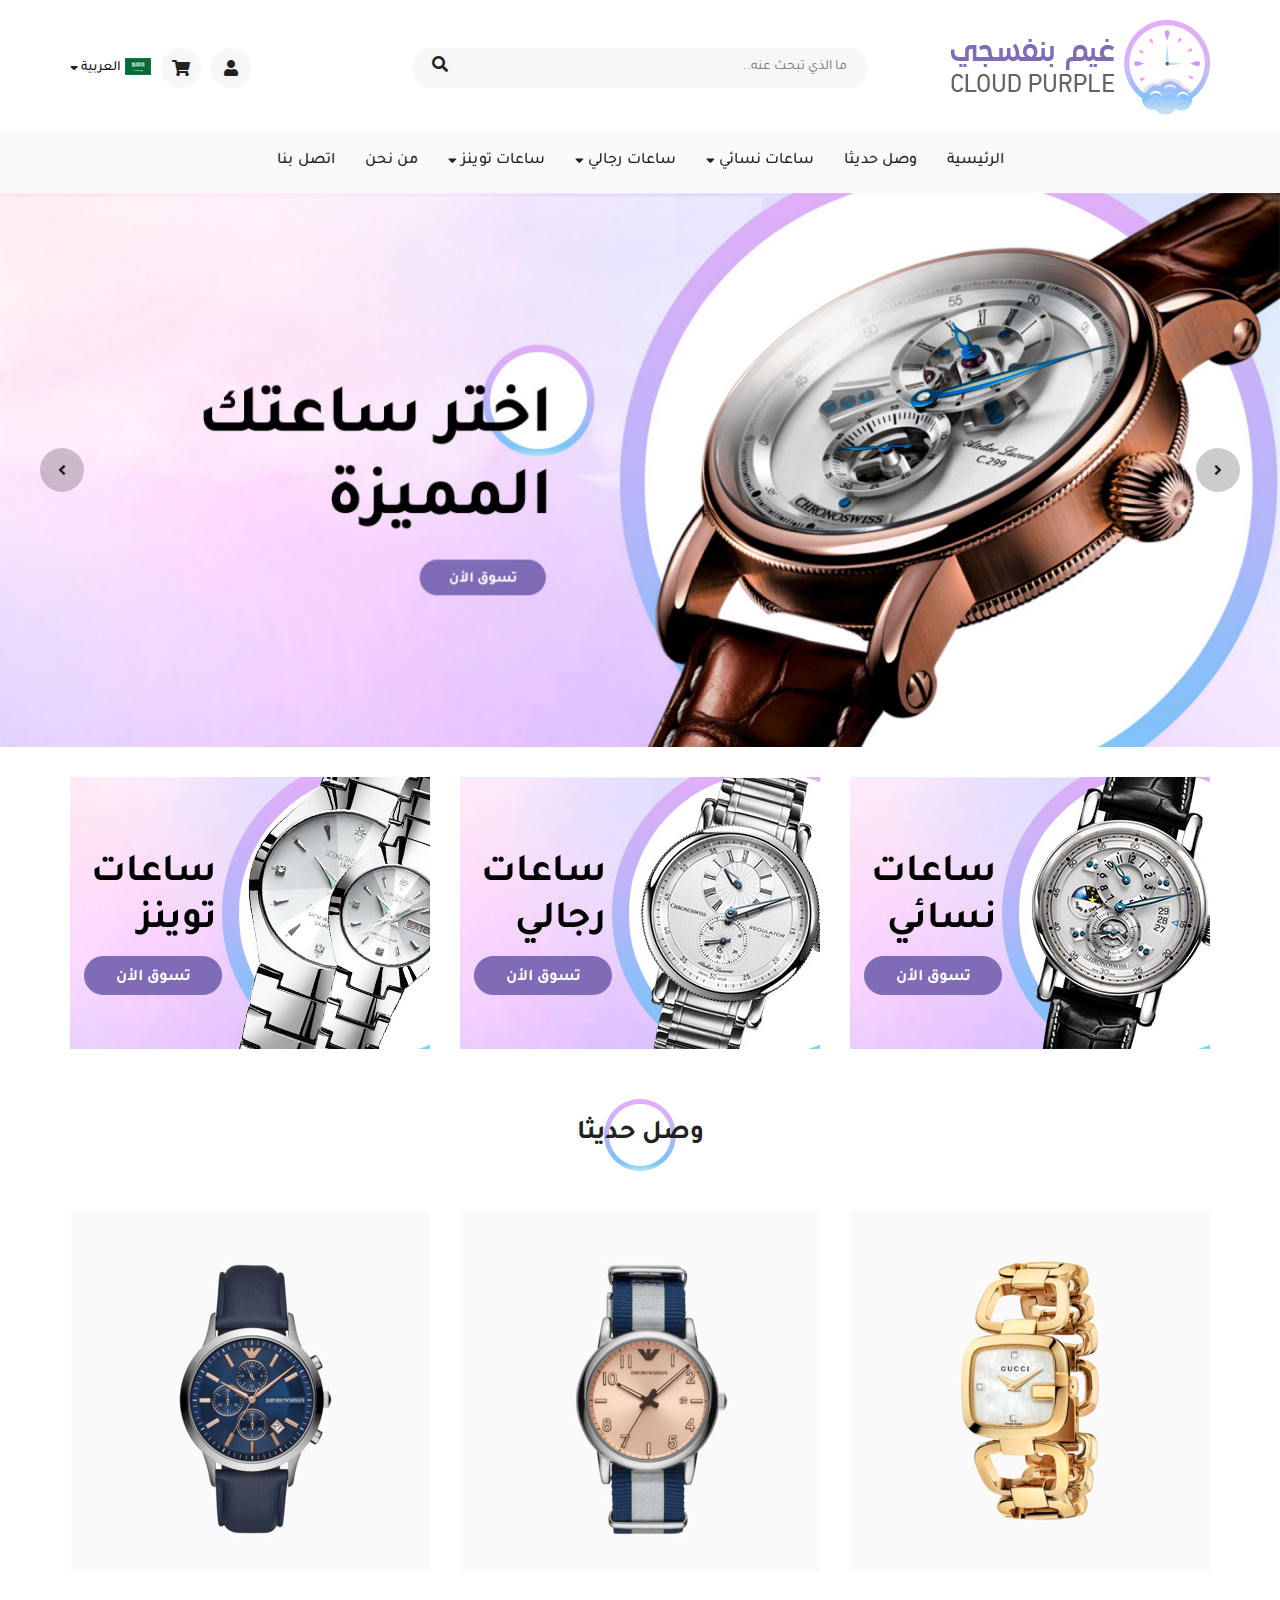
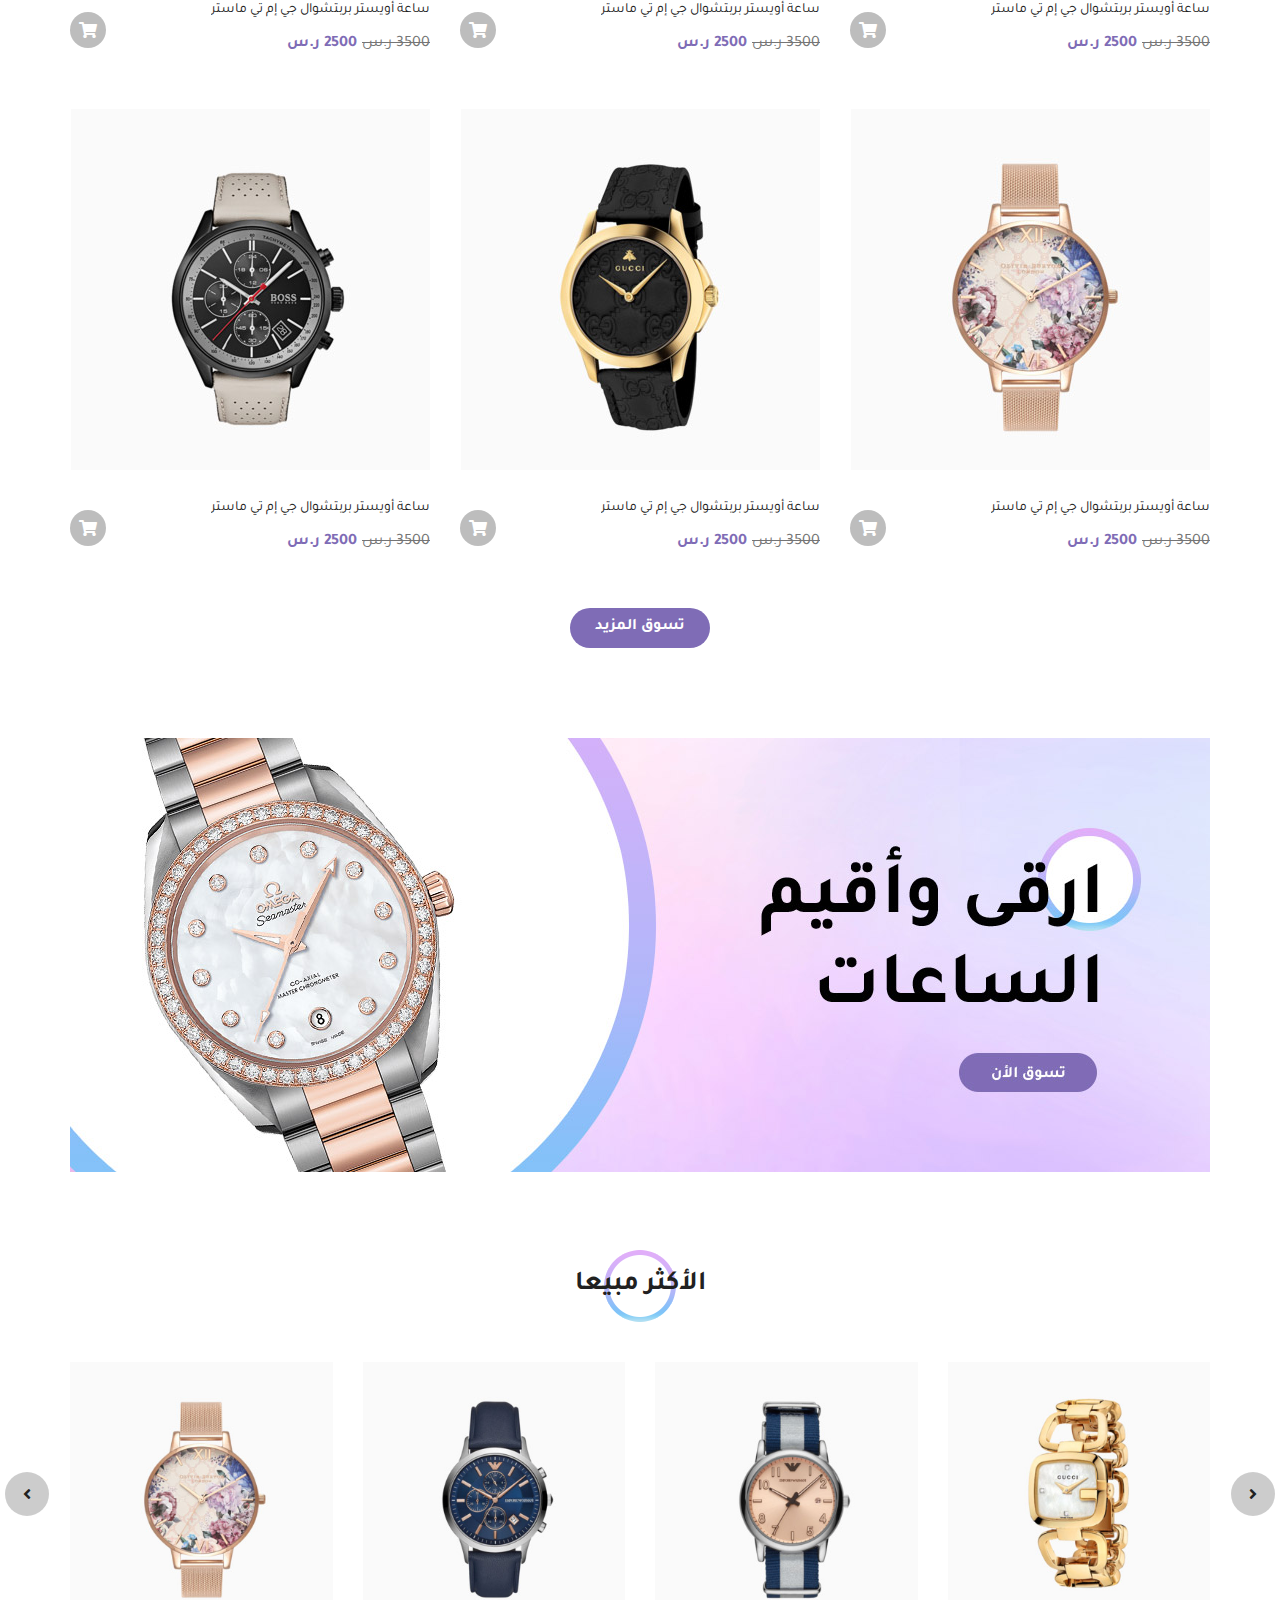
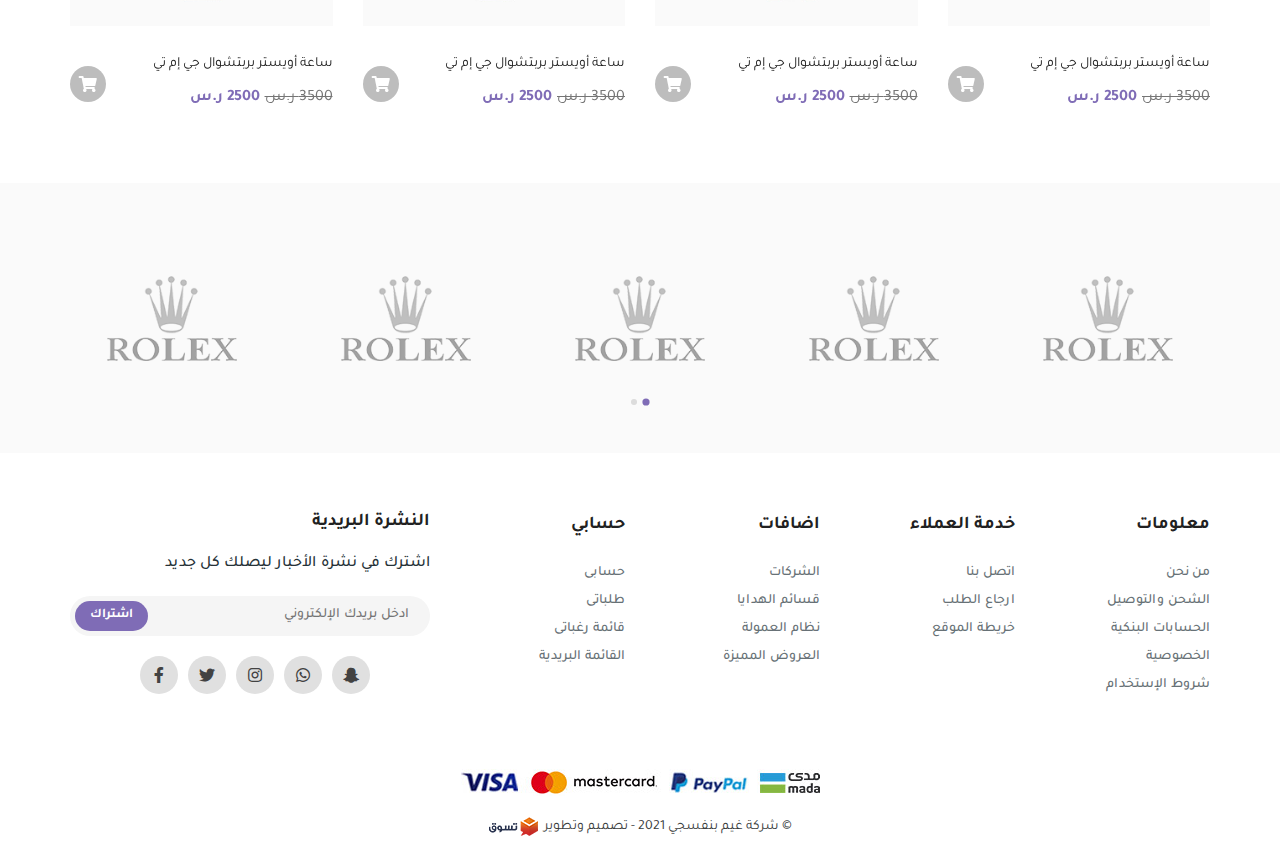
<file: index.html>
<!DOCTYPE html>
<html lang="ar" dir="rtl">

<head>
    <meta charset="UTF-8">
    <meta http-equiv="X-UA-Compatible" content="IE=edge">
    <meta name="viewport" content="width=device-width, initial-scale=1.0">
    <link rel="icon" href="images/icon.png" type="image/png">
    <link rel="stylesheet" href="style/owl.carousel.min.css">
    <link rel="stylesheet" href="fonts/webfonts/all.css">
    <link rel="stylesheet" href="fonts/webfonts/all.min.css">
    <link rel="stylesheet" href="style/animate.css">
    <link rel="stylesheet" href="style/bootstrap.min.css">
    <link rel="stylesheet" href="style/bootstrap-rtl.min.css">
    <link rel="stylesheet" href="style/main.css">
    <title>Cloud Purble | Home</title>
</head>
<body>


<div class="moboverlay"></div>
<div class="preloader-sa" >
  <div class="clock">
    <div class="pointers"></div>
  </div>
</div>
<!-- ~~~~~~~~~~~~~~~~~~~~~~~~~start header~~~~~~~~~~~~~~~~~~~~~ -->
<div class="header_parant">
  <div class="container">
    <div class="header d_flex">
          <div class="logo_">
            <a href="#" class="anc_gh">
                <img src="images/logo.png" alt="Cloud Purble">
            </a>
          </div>
          <div class="input_div_parant">
            <div class="input_div_t">
              <input type="text" class="input_search input_gh transition_" placeholder="ما الذي تبحث عنه..">
              <button class="btn_gh btn_search">
                <i class="fas fa-search"></i>
              </button>
            </div>
          </div>
          <div class="user_div">
            <button class="bars_ btn_icon btn_mob btn_gh">
              <i class="fas fa-bars"></i>
            </button>
            <button class="btn_icon btn_gh btn_mob search_m">
              <i class="fas fa-search toggle_"></i>
            </button>
            <div class="btn_icon div_user">
              <i class="fas fa-user"></i>
              <ul class="ul_drop ul_gh transition_">
                <li><a href="#" class="anc_drop anc_gh">تسجيل دخول</a></li>
                <li><a href="#" class="anc_drop anc_gh"> حساب جديد</a></li>
            </ul>
            </div>
            <button class="btn_icon btn_gh">
              <i class="fas fa-shopping-cart"></i>
            </button>
            <div class="btn_drop_lang transition_">
              <img src="images/ar.png" alt="lang">
              العربية
              <i class="fas fa-sort-down"></i>
              <ul class="ul_drop ul_gh transition_">
                  <li><a href="./en.html" class="anc_drop anc_gh">English</a></li>
                  <li><a href="./index.html" class="anc_drop anc_gh">العربية</a></li>
              </ul>
            </div>
          </div>
    </div>
  </div>
  <nav>
    <i class="fas fa-times close_"></i>
    <div class="btn_drop_lang transition_">
      <img src="images/ar.png" alt="lang">
      العربية
      <i class="fas fa-sort-down"></i>
      <ul class="ul_drop ul_gh transition_">
          <li><a href="./en.html" class="anc_drop anc_gh">English</a></li>
          <li><a href="./index.html" class="anc_drop anc_gh">العربية</a></li>
      </ul>
    </div>
    <ul class="ul_nav ul_gh">
      <li><a href="#" class="anc_gh anc_nav">الرئيسية</a></li>
      <li><a href="#" class="anc_gh anc_nav">وصل حديثا</a></li>
      <li class="li_hover"><a href="#" class="anc_gh anc_nav">
        ساعات نسائي
        <i class="fas fa-sort-down"></i></a>
        <ul class="ul_drop ul_gh transition_">
          <li><a href="#" class="anc_menu anc_gh"> روليكس</a></li>
          <li><a href="#" class="anc_menu anc_gh"> كيو اند كيو</a></li>
          <li><a href="#" class="anc_menu anc_gh"> كاسيو</a></li>
          <li><a href="#" class="anc_menu anc_gh"> اوميجا</a></li>
        </ul>
      </li>
      <li class="li_hover"><a href="#" class="anc_gh anc_nav">
        ساعات رجالي       
        <i class="fas fa-sort-down"></i></a>
        <ul class="ul_drop ul_gh transition_">
          <li><a href="#" class="anc_menu anc_gh"> روليكس</a></li>
          <li><a href="#" class="anc_menu anc_gh"> كيو اند كيو</a></li>
          <li><a href="#" class="anc_menu anc_gh"> كاسيو</a></li>
          <li><a href="#" class="anc_menu anc_gh"> اوميجا</a></li>
        </ul>
      </li>
      <li class="li_hover"><a href="#" class="anc_gh anc_nav">
        ساعات توينز
        <i class="fas fa-sort-down"></i></a>
        <ul class="ul_drop ul_gh transition_">
          <li><a href="#" class="anc_menu anc_gh"> روليكس</a></li>
          <li><a href="#" class="anc_menu anc_gh"> كيو اند كيو</a></li>
          <li><a href="#" class="anc_menu anc_gh"> كاسيو</a></li>
          <li><a href="#" class="anc_menu anc_gh"> اوميجا</a></li>
        </ul>
      </li>
      <li><a href="#" class="anc_gh anc_nav">من نحن</a></li>
      <li><a href="#" class="anc_gh anc_nav">اتصل بنا</a></li>
    </ul>
  </nav>
</div>
<!-- ~~~~~~~~~~~~~~~~~~~~~~~~~end header~~~~~~~~~~~~~~~~~~~~~~~ -->

<!-- ~~~~~~~~~~~~~~~~~~~~~~~start slider~~~~~~~~~~~~~~~~~~~~~~~ -->
<div class="slider_parant">
  <div class="slider">
      <div class="owl-carousel">
        <div class="item">
          <div class="slide_div">
            <a href="#" class="anc_slider">
              <img src="images/slider.jpg" alt="slider">
            </a>
          </div>
        </div>
        <div class="item">
          <div class="slide_div">
            <a href="#" class="anc_slider">
              <img src="images/slider.jpg" alt="slider">
            </a>
          </div>
        </div>
        <div class="item">
          <div class="slide_div">
            <a href="#" class="anc_slider">
              <img src="images/slider.jpg" alt="slider">
            </a>
          </div>
        </div>
        <div class="item">
          <div class="slide_div">
            <a href="#" class="anc_slider">
              <img src="images/slider.jpg" alt="slider">
            </a>
          </div>
        </div>
    </div>
  </div>
</div>
<!-- ~~~~~~~~~~~~~~~~~~~~~~~end slider~~~~~~~~~~~~~~~~~~~~~~~~~ -->

<!-- ~~~~~~~~~~~~~~~~~~~~~~~~~start banner~~~~~~~~~~~~~~~~~~~~~ -->
<div class="banner_parant">
  <div class="container">
    <div class="banner">
      <a href="#" class="anc_banner">
        <img src="images/services/1.jpg" alt="banner">
      </a>
      <a href="#" class="anc_banner">
        <img src="images/services/2.jpg" alt="banner">
      </a>
      <a href="#" class="anc_banner">
        <img src="images/services/3.jpg" alt="banner">
      </a>
    </div>
  </div>
</div>
<!-- ~~~~~~~~~~~~~~~~~~~~~~~~~end  banner~~~~~~~~~~~~~~~~~~~~~~ -->

<!-- ~~~~~~~~~~~~~~~~~~~~~~~~~start new~~~~~~~~~~~~~~~~~~~~~~~~ -->
<div class="new_parant">
  <div class="title_sections">
    <h2 class="m_P_gh t_section">وصل حديثا</h2>
    <img src="images/title_.png" alt="title">
  </div>
  <div class="container">
    <div class="new">
      <div class="row remove_">
        <div class="col-md-4 add_">
          <div class="product">
            <div class="div_pro">
              <a href="#" class="anc_product">
                <img src="images/services/4.jpg" alt="product">
              </a>
            </div>
            <div class="text_pro">
              <div class="t_price">
                <a class="anc_gh">ساعة أويستر بربتشوال جي إم تي ماستر</a>
                <div class="price">
                  <p class="m_P_gh">3500 ر.س</p>
                  <span>2500 ر.س</span>
                </div>
              </div>
              <button class="btn_pro btn_gh">
                <i class="fas fa-shopping-cart"></i>
              </button>
            </div>
          </div>
        </div>
        <div class="col-md-4 add_">
          <div class="product">
            <div class="div_pro">
              <a href="#" class="anc_product">
                <img src="images/services/5.jpg" alt="product">
              </a>
            </div>
            <div class="text_pro">
              <div class="t_price">
                <a class="anc_gh">ساعة أويستر بربتشوال جي إم تي ماستر</a>
                <div class="price">
                  <p class="m_P_gh">3500 ر.س</p>
                  <span>2500 ر.س</span>
                </div>
              </div>
              <button class="btn_pro btn_gh">
                <i class="fas fa-shopping-cart"></i>
              </button>
            </div>
          </div>
        </div>
        <div class="col-md-4 add_">
          <div class="product">
            <div class="div_pro">
              <a href="#" class="anc_product">
                <img src="images/services/6.jpg" alt="product">
              </a>
            </div>
            <div class="text_pro">
              <div class="t_price">
                <a class="anc_gh">ساعة أويستر بربتشوال جي إم تي ماستر</a>
                <div class="price">
                  <p class="m_P_gh">3500 ر.س</p>
                  <span>2500 ر.س</span>
                </div>
              </div>
              <button class="btn_pro btn_gh">
                <i class="fas fa-shopping-cart"></i>
              </button>
            </div>
          </div>
        </div>
        <div class="col-md-4 add_">
          <div class="product">
            <div class="div_pro">
              <a href="#" class="anc_product">
                <img src="images/services/7.jpg" alt="product">
              </a>
            </div>
            <div class="text_pro">
              <div class="t_price">
                <a class="anc_gh">ساعة أويستر بربتشوال جي إم تي ماستر</a>
                <div class="price">
                  <p class="m_P_gh">3500 ر.س</p>
                  <span>2500 ر.س</span>
                </div>
              </div>
              <button class="btn_pro btn_gh">
                <i class="fas fa-shopping-cart"></i>
              </button>
            </div>
          </div>
        </div>
        <div class="col-md-4 add_">
          <div class="product">
            <div class="div_pro">
              <a href="#" class="anc_product">
                <img src="images/services/8.jpg" alt="product">
              </a>
            </div>
            <div class="text_pro">
              <div class="t_price">
                <a class="anc_gh">ساعة أويستر بربتشوال جي إم تي ماستر</a>
                <div class="price">
                  <p class="m_P_gh">3500 ر.س</p>
                  <span>2500 ر.س</span>
                </div>
              </div>
              <button class="btn_pro btn_gh">
                <i class="fas fa-shopping-cart"></i>
              </button>
            </div>
          </div>
        </div>
        <div class="col-md-4 add_">
          <div class="product">
            <div class="div_pro">
              <a href="#" class="anc_product">
                <img src="images/services/9.jpg" alt="product">
              </a>
            </div>
            <div class="text_pro">
              <div class="t_price">
                <a class="anc_gh">ساعة أويستر بربتشوال جي إم تي ماستر</a>
                <div class="price">
                  <p class="m_P_gh">3500 ر.س</p>
                  <span>2500 ر.س</span>
                </div>
              </div>
              <button class="btn_pro btn_gh">
                <i class="fas fa-shopping-cart"></i>
              </button>
            </div>
          </div>
        </div>
      </div>
    </div>
  </div>
  <button class="btn_new btn_gh">تسوق المزيد</button>
</div>
<!-- ~~~~~~~~~~~~~~~~~~~~~~~~~end new~~~~~~~~~~~~~~~~~~~~~~~~~~ -->

<!-- ~~~~~~~~~~~~~~~~~~~~~~~~~start big_banner~~~~~~~~~~~~~~~~~ -->
<div class="big_banner_parant">
  <div class="container">
    <div class="big_banner">
      <a href="#" class="anc_banner anim_">
        <img src="images/big_banner.jpg" alt="banner">
      </a>
    </div>
  </div>
</div>
<!-- ~~~~~~~~~~~~~~~~~~~~~~~~~end  big_banner~~~~~~~~~~~~~~~~~~ -->

<!-- ~~~~~~~~~~~~~~~~~~~~~~~~~start bestseller~~~~~~~~~~~~~~~~~ -->
<div class="bestseller_parant">
  <div class="title_sections">
    <h2 class="m_P_gh t_section"> الأكثر مبيعا</h2>
    <img src="images/title_.png" alt="title">
  </div>
  <div class="container">
    <div class="bestseller">
      <div class="owl-carousel">
        <div class="item">
          <div class="product">
            <div class="div_pro">
              <a href="#" class="anc_product">
                <img src="images/services/4.jpg" alt="product">
              </a>
            </div>
            <div class="text_pro">
              <div class="t_price">
                <a class="anc_gh">ساعة أويستر بربتشوال جي إم تي </a>
                <div class="price">
                  <p class="m_P_gh">3500 ر.س</p>
                  <span>2500 ر.س</span>
                </div>
              </div>
              <button class="btn_pro btn_gh">
                <i class="fas fa-shopping-cart"></i>
              </button>
            </div>
          </div>
        </div>
        <div class="item">
          <div class="product">
            <div class="div_pro">
              <a href="#" class="anc_product">
                <img src="images/services/5.jpg" alt="product">
              </a>
            </div>
            <div class="text_pro">
              <div class="t_price">
                <a class="anc_gh">ساعة أويستر بربتشوال جي إم تي </a>
                <div class="price">
                  <p class="m_P_gh">3500 ر.س</p>
                  <span>2500 ر.س</span>
                </div>
              </div>
              <button class="btn_pro btn_gh">
                <i class="fas fa-shopping-cart"></i>
              </button>
            </div>
          </div>
        </div>
        <div class="item">
          <div class="product">
            <div class="div_pro">
              <a href="#" class="anc_product">
                <img src="images/services/6.jpg" alt="product">
              </a>
            </div>
            <div class="text_pro">
              <div class="t_price">
                <a class="anc_gh">ساعة أويستر بربتشوال جي إم تي </a>
                <div class="price">
                  <p class="m_P_gh">3500 ر.س</p>
                  <span>2500 ر.س</span>
                </div>
              </div>
              <button class="btn_pro btn_gh">
                <i class="fas fa-shopping-cart"></i>
              </button>
            </div>
          </div>
        </div>
        <div class="item">
          <div class="product">
            <div class="div_pro">
              <a href="#" class="anc_product">
                <img src="images/services/7.jpg" alt="product">
              </a>
            </div>
            <div class="text_pro">
              <div class="t_price">
                <a class="anc_gh">ساعة أويستر بربتشوال جي إم تي </a>
                <div class="price">
                  <p class="m_P_gh">3500 ر.س</p>
                  <span>2500 ر.س</span>
                </div>
              </div>
              <button class="btn_pro btn_gh">
                <i class="fas fa-shopping-cart"></i>
              </button>
            </div>
          </div>
        </div>
      </div>
    </div>
  </div>
</div>
<!-- ~~~~~~~~~~~~~~~~~~~~~~~~~end  bestseller~~~~~~~~~~~~~~~~~~ -->

<!-- ~~~~~~~~~~~~~~~~~~~~~~~~~start brands~~~~~~~~~~~~~~~~~~~~~ -->
<div class="brands_parant">
  <div class="container">
    <div class="brands">
      <div class="owl-carousel">
        <div class="item">
          <div class="brand_div">
            <a href="#" class="anc_brand">
              <img src="images/brand.png" alt="brand">
            </a>
          </div>
        </div>
        <div class="item">
          <div class="brand_div">
            <a href="#" class="anc_brand">
              <img src="images/brand.png" alt="brand">
            </a>
          </div>
        </div>
        <div class="item">
          <div class="brand_div">
            <a href="#" class="anc_brand">
              <img src="images/brand.png" alt="brand">
            </a>
          </div>
        </div>
        <div class="item">
          <div class="brand_div">
            <a href="#" class="anc_brand">
              <img src="images/brand.png" alt="brand">
            </a>
          </div>
        </div>
        <div class="item">
          <div class="brand_div">
            <a href="#" class="anc_brand">
              <img src="images/brand.png" alt="brand">
            </a>
          </div>
        </div>
        <div class="item">
          <div class="brand_div">
            <a href="#" class="anc_brand">
              <img src="images/brand.png" alt="brand">
            </a>
          </div>
        </div>
      </div>
    </div>
  </div>
</div>
<!-- ~~~~~~~~~~~~~~~~~~~~~~~~~end  brands~~~~~~~~~~~~~~~~~~~~~~ -->

<!-- ~~~~~~~~~~~~~~~~~~~~~start footer~~~~~~~~~~~~~~~~~~~~~~~~~ -->
<footer>
  <div class="container">
    <div class="footer">
      <div class="row">
        <div class="col-md-2">
          <div class="f_div">
            <button class="btn_gh f_btn" role="button" data-toggle="collapse" data-target="#ac"> معلومات</button>
            <ul id="ac" class="ul_list ul_gh collapse">
              <li><a href="#" class="anc_gh">من نحن</a></li>
              <li><a href="#" class="anc_gh"> الشحن والتوصيل</a></li>
              <li><a href="#" class="anc_gh">الحسابات البنكية</a></li>
              <li><a href="#" class="anc_gh">الخصوصية</a></li>
              <li><a href="#" class="anc_gh">شروط الإستخدام</a></li>
            </ul>
          </div>
        </div>
        <div class="col-md-2">
          <div class="f_div">
            <button class="btn_gh f_btn" role="button" data-toggle="collapse" data-target="#acd"> خدمة العملاء</button>
            <ul id="acd" class="ul_list ul_gh collapse">
              <li><a href="#" class="anc_gh"> اتصل بنا</a></li>
              <li><a href="#" class="anc_gh">ارجاع الطلب  </a></li>
              <li><a href="#" class="anc_gh"> خريطة الموقع</a></li>
            </ul>
          </div>
        </div>
        <div class="col-md-2">
          <div class="f_div">
            <button class="btn_gh f_btn" role="button" data-toggle="collapse" data-target="#acf"> اضافات</button>
            <ul id="acf" class="ul_list ul_gh collapse">
              <li><a href="#" class="anc_gh">الشركات </a></li>
              <li><a href="#" class="anc_gh"> قسائم الهدايا </a></li>
              <li><a href="#" class="anc_gh"> نظام العمولة</a></li>
              <li><a href="#" class="anc_gh">العروض المميزة</a></li>
            </ul>
          </div>
        </div>
        <div class="col-md-2">
          <div class="f_div">
            <button class="btn_gh f_btn" role="button" data-toggle="collapse" data-target="#ace"> حسابي</button>
            <ul id="ace" class="ul_list ul_gh collapse">
              <li><a href="#" class="anc_gh"> حسابى</a></li>
              <li><a href="#" class="anc_gh"> طلباتى </a></li>
              <li><a href="#" class="anc_gh"> قائمة رغباتى</a></li>
              <li><a href="#" class="anc_gh">القائمة البريدية</a></li>
            </ul>
          </div>
        </div>
        <div class="col-md-4">
          <div class="newslatter">
            <h4 class="m_P_gh f_btn">النشرة البريدية</h4>
            <div >
              <p class="m_P_gh">اشترك في نشرة الأخبار ليصلك كل جديد</p>
              <div class="input_div">
                <input type="text" placeholder="ادخل بريدك الإلكتروني">
                <button class="btn_gh btn_newsla">
                  اشتراك 
                </button>
              </div>
              <div class="social_media">
                <ul class="ul_gh ul_social">
                  <li><a href="#"><i class="fab fa-snapchat-ghost"></i></a></li>
                  <li><a href="#"><i class="fab fa-whatsapp"></i></a></li>
                  <li><a href="#"><i class="fab fa-instagram"></i></a></li>
                  <li><a href="#"><i class="fab fa-twitter"></i></a></li>
                  <li><a href="#"><i class="fab fa-facebook-f"></i></a></li>
                </ul>
              </div>
            </div>
          </div>
        </div>
      </div>
    </div>
  </div>
</footer>
<!-- ~~~~~~~~~~~~~~~~~~~~~end footer~~~~~~~~~~~~~~~~~~~~~~~~~~~ -->

<!-- ~~~~~~~~~~~~~~~~~~~start copyright~~~~~~~~~~~~~~~~~~~~~~~~ -->
<div class="copyright_parant">
  <div class="container">
    <div class="copyright">
      <img src="images/visa.jpg" alt="visa">
      <p class="m_P_gh tasawk">
        © شركة غيم بنفسجي 2021
        -
        تصميم وتطوير
        <a href="#" class="anc_tasawk">
          <img src="images/tasawk.png" alt="tasawk">
        </a>
      </p>
    </div>
  </div>
</div>
<!-- ~~~~~~~~~~~~~~~~~~~~~end copyright~~~~~~~~~~~~~~~~~~~~~~~~ -->



    <script src="js/jquery-2.2.1.min.js"></script>
    <script src="js/bootstrap.min.js"></script>
    <script src="js/owl.carousel.min.js"></script>
    <script src="js/script.js"></script>
</body>

</html>
</file>
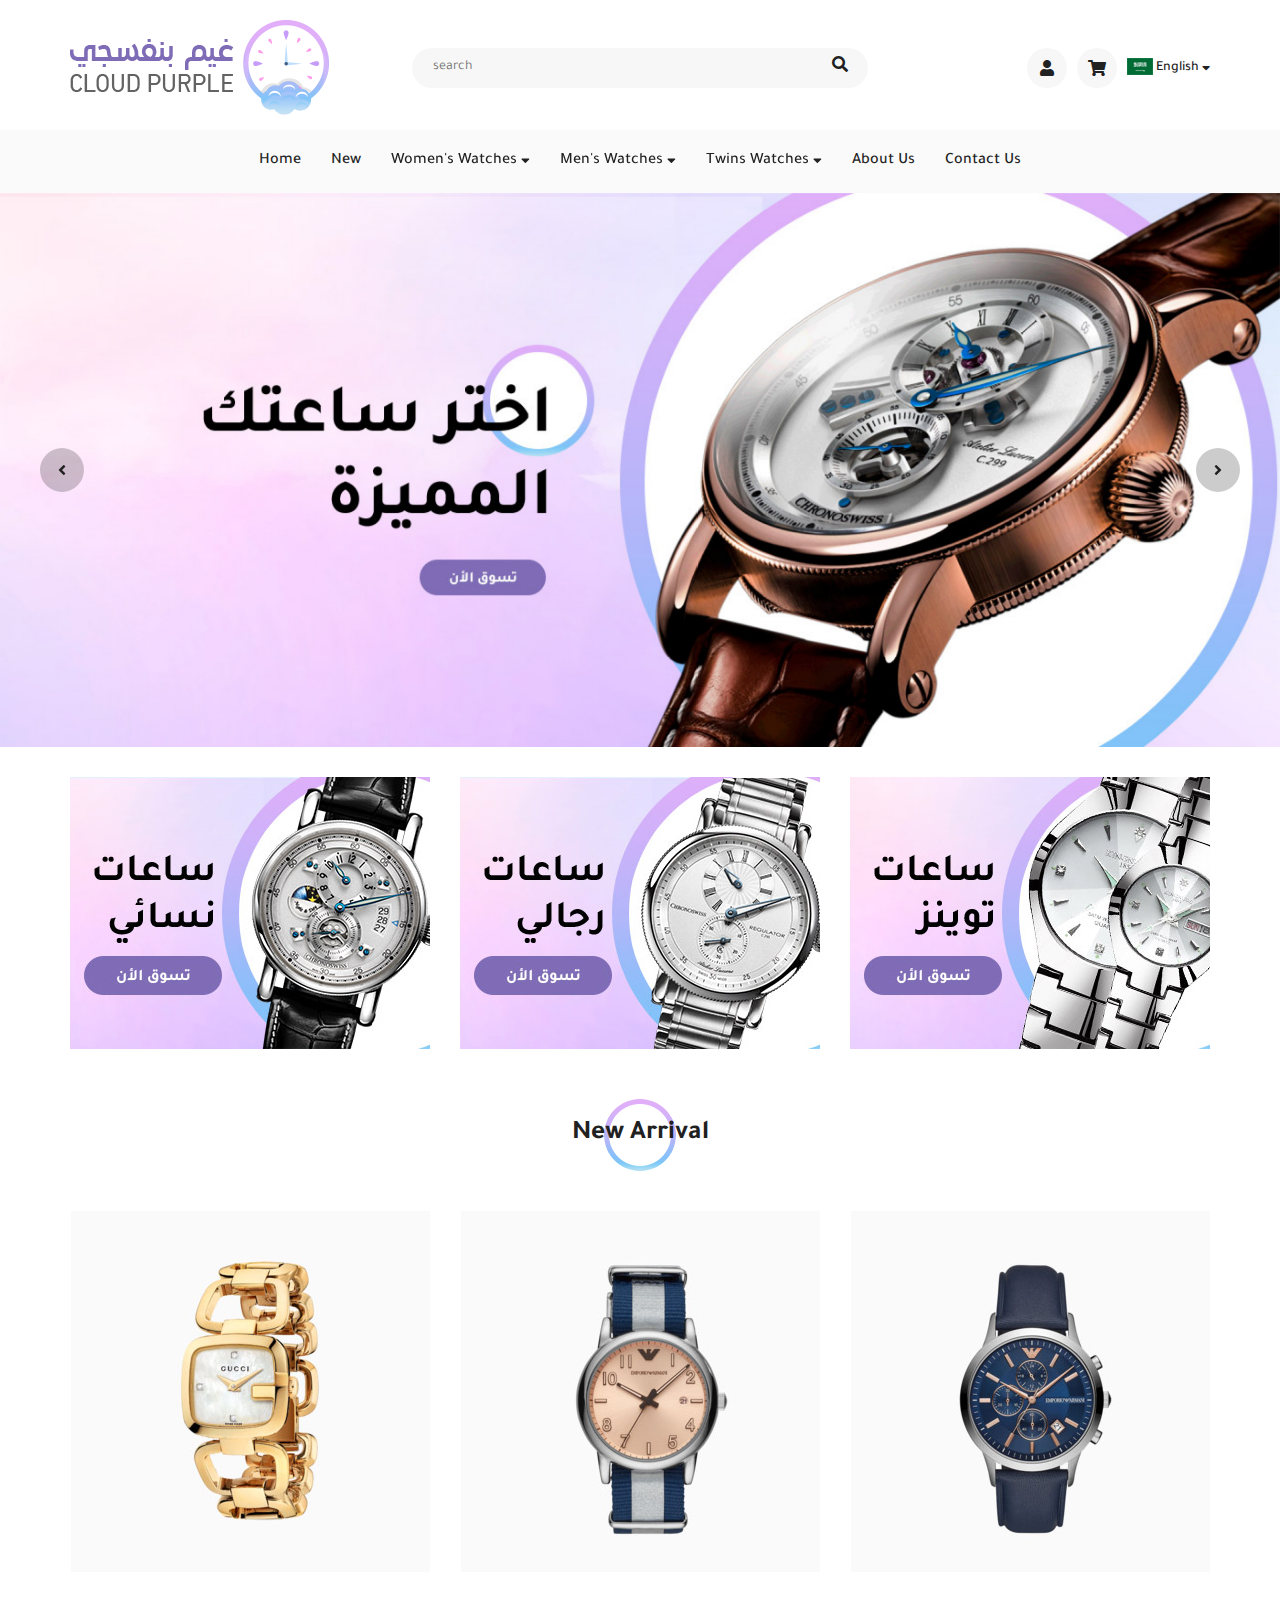
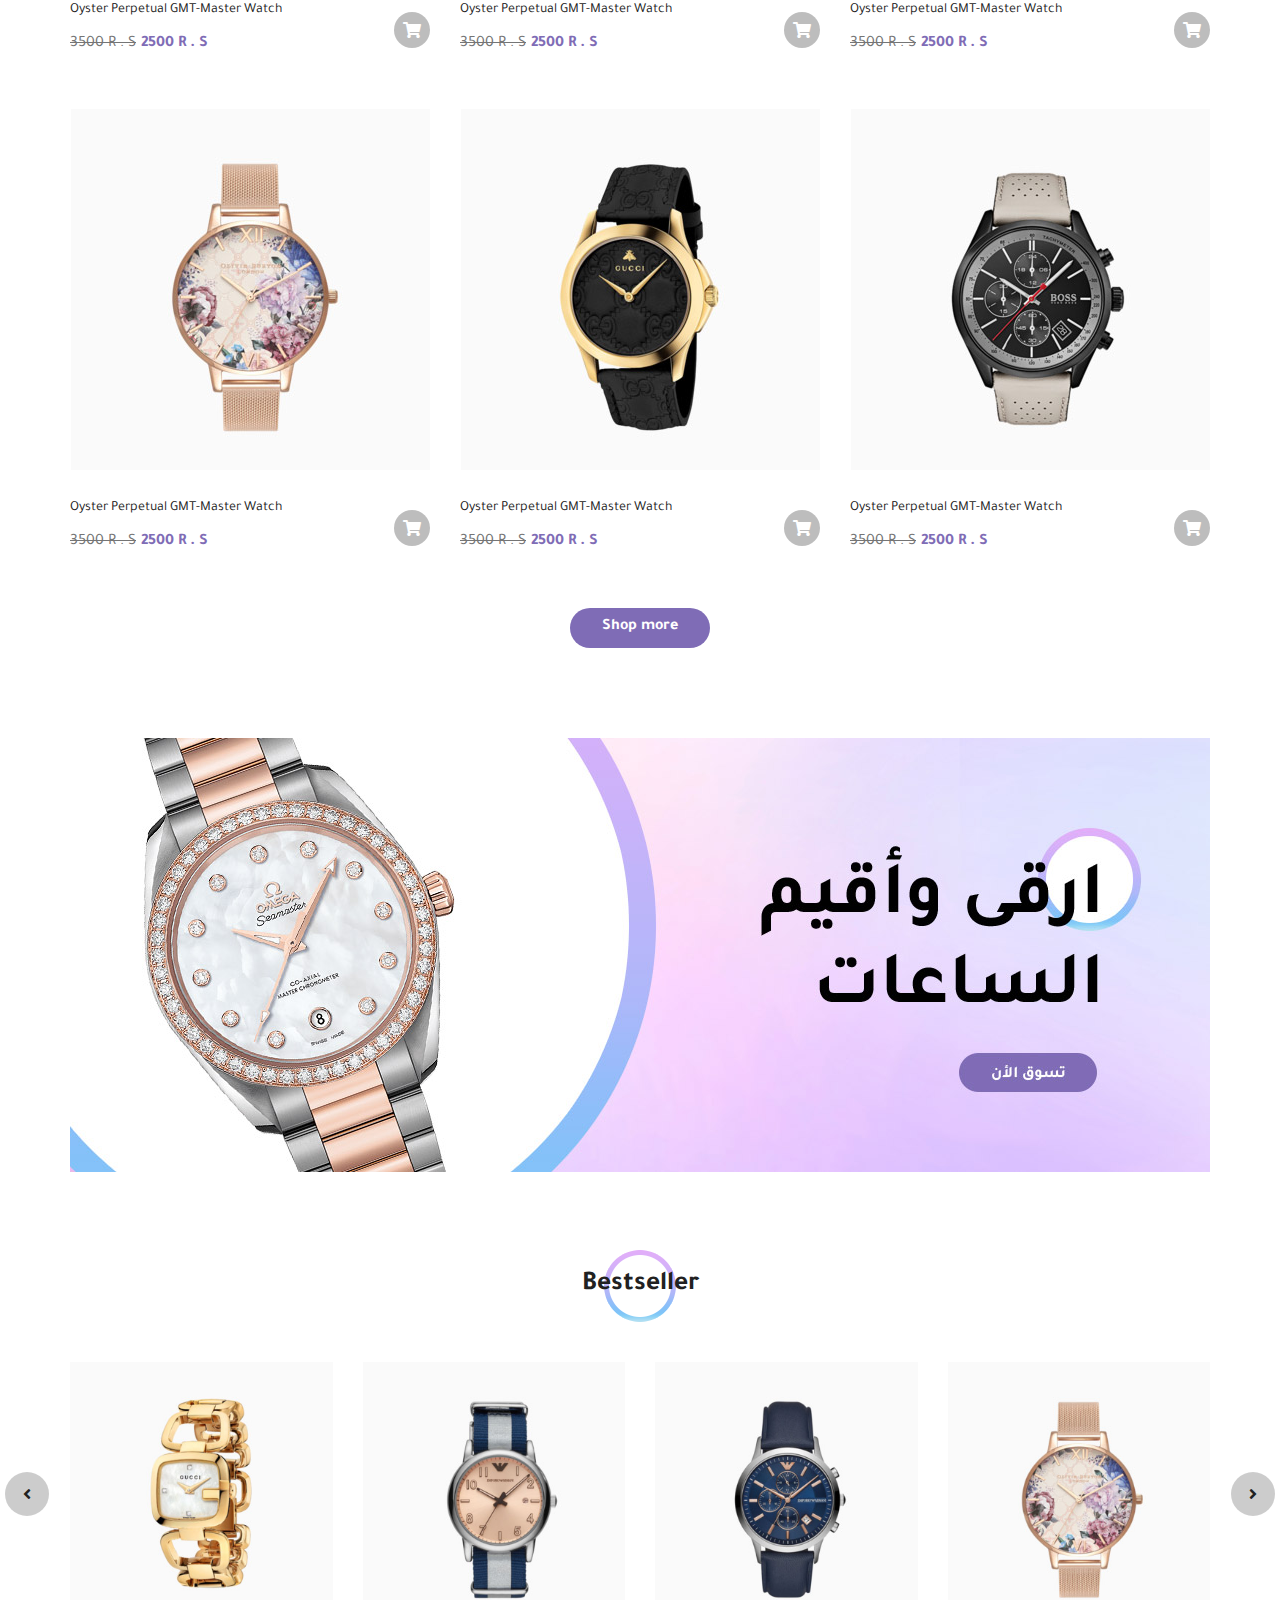
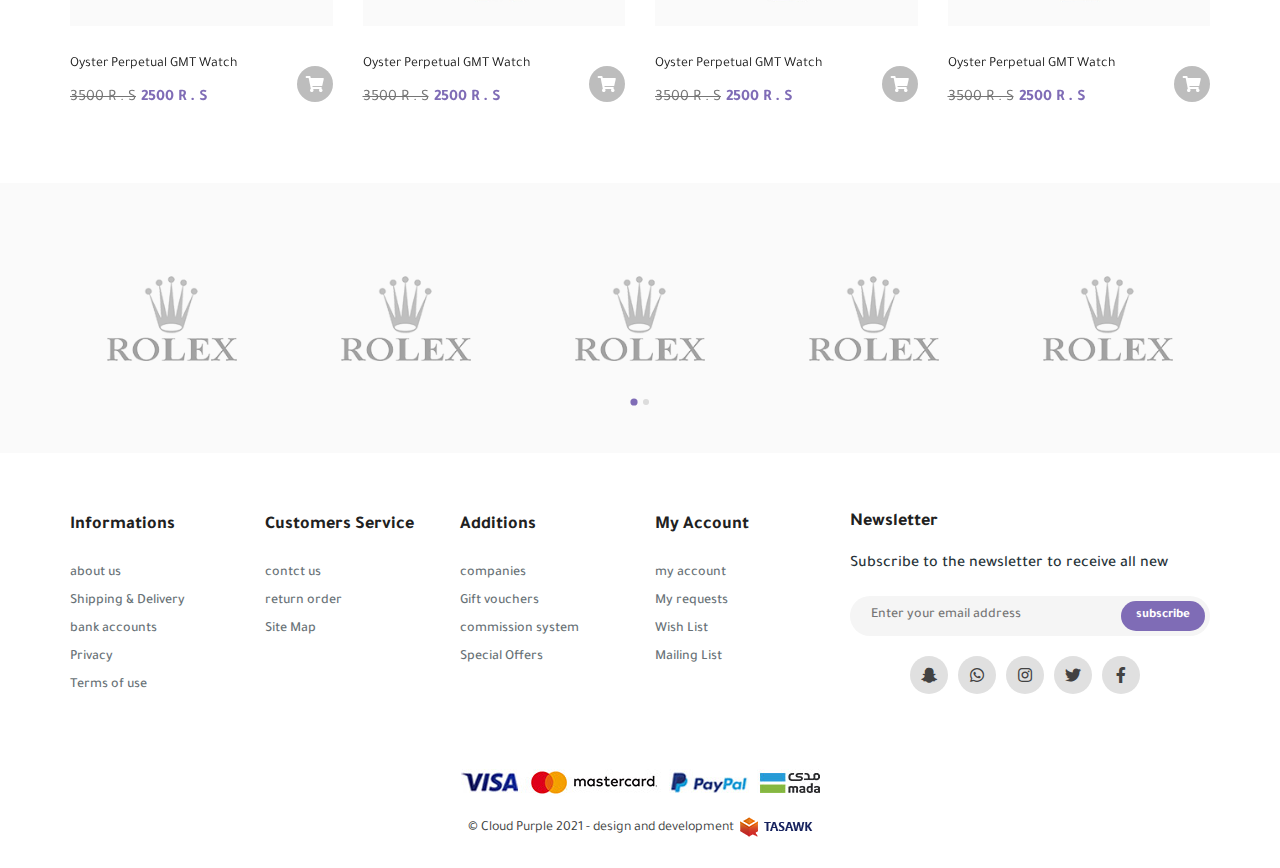
<file: en.html>
<!DOCTYPE html>
<html lang="en" dir="ltr">

<head>
    <meta charset="UTF-8">
    <meta http-equiv="X-UA-Compatible" content="IE=edge">
    <meta name="viewport" content="width=device-width, initial-scale=1.0">
    <link rel="icon" href="images/icon.png" type="image/png">
    <link rel="stylesheet" href="style/owl.carousel.min.css">
    <link rel="stylesheet" href="fonts/webfonts/all.css">
    <link rel="stylesheet" href="fonts/webfonts/all.min.css">
    <link rel="stylesheet" href="style/animate.css">
    <link rel="stylesheet" href="style/bootstrap.min.css">
    <link rel="stylesheet" href="style/main.css">
    <title>Cloud Purble | Home</title>
</head>
<body>


<div class="moboverlay"></div>
<div class="preloader-sa" >
  <div class="clock">
    <div class="pointers"></div>
  </div>
</div>
<!-- ~~~~~~~~~~~~~~~~~~~~~~~~~start header~~~~~~~~~~~~~~~~~~~~~ -->
<div class="header_parant">
  <div class="container">
    <div class="header d_flex">
          <div class="logo_">
            <a href="#" class="anc_gh">
                <img src="images/logo.png" alt="Cloud Purble">
            </a>
          </div>
          <div class="input_div_parant">
            <div class="input_div_t">
              <input type="text" class="input_search input_gh transition_" placeholder="search">
              <button class="btn_gh btn_search">
                <i class="fas fa-search"></i>
              </button>
            </div>
          </div>
          <div class="user_div">
            <button class="bars_ btn_icon btn_mob btn_gh">
              <i class="fas fa-bars"></i>
            </button>
            <button class="btn_icon btn_gh btn_mob search_m">
              <i class="fas fa-search toggle_"></i>
            </button>
            <div class="btn_icon div_user">
              <i class="fas fa-user"></i>
              <ul class="ul_drop ul_gh transition_">
                <li><a href="#" class="anc_drop anc_gh">Login</a></li>
                <li><a href="#" class="anc_drop anc_gh"> new account</a></li>
            </ul>
            </div>
            <button class="btn_icon btn_gh">
              <i class="fas fa-shopping-cart"></i>
            </button>
            <div class="btn_drop_lang transition_">
              <img src="images/ar.png" alt="lang">
              English
              <i class="fas fa-sort-down"></i>
              <ul class="ul_drop ul_gh transition_">
                <li><a href="./index.html" class="anc_drop anc_gh">العربية</a></li>
                  <li><a href="./index.html" class="anc_drop anc_gh">English</a></li>
              </ul>
            </div>
          </div>
    </div>
  </div>
  <nav>
    <i class="fas fa-times close_"></i>
    <div class="btn_drop_lang transition_">
      <img src="images/ar.png" alt="lang">
      English
      <i class="fas fa-sort-down"></i>
      <ul class="ul_drop ul_gh transition_">
        <li><a href="./index.html" class="anc_drop anc_gh">العربية</a></li>
          <li><a href="./en.html" class="anc_drop anc_gh">English</a></li>
      </ul>
    </div>
    <ul class="ul_nav ul_gh">
      <li><a href="#" class="anc_gh anc_nav">home</a></li>
      <li><a href="#" class="anc_gh anc_nav">new</a></li>
      <li class="li_hover"><a href="#" class="anc_gh anc_nav">
        women's watches
        <i class="fas fa-sort-down"></i></a>
        <ul class="ul_drop ul_gh transition_">
          <li><a href="#" class="anc_menu anc_gh">Rolex</a></li>
          <li><a href="#" class="anc_menu anc_gh"> Q&Q</a></li>
          <li><a href="#" class="anc_menu anc_gh"> Casio</a></li>
          <li><a href="#" class="anc_menu anc_gh"> Omega</a></li>
        </ul>
      </li>
      <li class="li_hover"><a href="#" class="anc_gh anc_nav">
        men's watches      
        <i class="fas fa-sort-down"></i></a>
        <ul class="ul_drop ul_gh transition_">
          <li><a href="#" class="anc_menu anc_gh"> Rolex</a></li>
          <li><a href="#" class="anc_menu anc_gh"> Q & Q</a></li>
          <li><a href="#" class="anc_menu anc_gh"> Casio</a></li>
          <li><a href="#" class="anc_menu anc_gh"> Omega</a></li>
        </ul>
      </li>
      <li class="li_hover"><a href="#" class="anc_gh anc_nav">
        Twins watches
        <i class="fas fa-sort-down"></i></a>
        <ul class="ul_drop ul_gh transition_">
          <li><a href="#" class="anc_menu anc_gh"> Rolex</a></li>
          <li><a href="#" class="anc_menu anc_gh"> Q & Q</a></li>
          <li><a href="#" class="anc_menu anc_gh"> Casio</a></li>
          <li><a href="#" class="anc_menu anc_gh"> Omega</a></li>
        </ul>
      </li>
      <li><a href="#" class="anc_gh anc_nav">about us</a></li>
      <li><a href="#" class="anc_gh anc_nav"> contact us</a></li>
    </ul>
  </nav>
</div>
<!-- ~~~~~~~~~~~~~~~~~~~~~~~~~end header~~~~~~~~~~~~~~~~~~~~~~~ -->

<!-- ~~~~~~~~~~~~~~~~~~~~~~~start slider~~~~~~~~~~~~~~~~~~~~~~~ -->
<div class="slider_parant">
  <div class="slider">
      <div class="owl-carousel">
        <div class="item">
          <div class="slide_div">
            <a href="#" class="anc_slider">
              <img src="images/slider.jpg" alt="slider" >
            </a>
          </div>
        </div>
        <div class="item">
          <div class="slide_div">
            <a href="#" class="anc_slider">
              <img src="images/slider.jpg" alt="slider" >
            </a>
          </div>
        </div>
        <div class="item">
          <div class="slide_div">
            <a href="#" class="anc_slider">
              <img src="images/slider.jpg" alt="slider" >
            </a>
          </div>
        </div>
        <div class="item">
          <div class="slide_div">
            <a href="#" class="anc_slider">
              <img src="images/slider.jpg" alt="slider" >
            </a>
          </div>
        </div>
    </div>
  </div>
</div>
<!-- ~~~~~~~~~~~~~~~~~~~~~~~end slider~~~~~~~~~~~~~~~~~~~~~~~~~ -->

<!-- ~~~~~~~~~~~~~~~~~~~~~~~~~start banner~~~~~~~~~~~~~~~~~~~~~ -->
<div class="banner_parant">
  <div class="container">
    <div class="banner">
      <a href="#" class="anc_banner">
        <img src="images/services/1.jpg" alt="banner">
      </a>
      <a href="#" class="anc_banner">
        <img src="images/services/2.jpg" alt="banner">
      </a>
      <a href="#" class="anc_banner">
        <img src="images/services/3.jpg" alt="banner">
      </a>
    </div>
  </div>
</div>
<!-- ~~~~~~~~~~~~~~~~~~~~~~~~~end  banner~~~~~~~~~~~~~~~~~~~~~~ -->

<!-- ~~~~~~~~~~~~~~~~~~~~~~~~~start new~~~~~~~~~~~~~~~~~~~~~~~~ -->
<div class="new_parant">
  <div class="title_sections">
    <h2 class="m_P_gh t_section">New Arrival</h2>
    <img src="images/title_.png" alt="title">
  </div>
  <div class="container">
    <div class="new">
      <div class="row remove_">
        <div class="col-md-4 add_">
          <div class="product">
            <div class="div_pro">
              <a href="#" class="anc_product">
                <img src="images/services/4.jpg" alt="product">
              </a>
            </div>
            <div class="text_pro">
              <div class="t_price">
                <a class="anc_gh">Oyster Perpetual GMT-Master watch</a>
                <div class="price">
                  <p class="m_P_gh">3500 R . S</p>
                  <span>2500 R . S</span>
                </div>
              </div>
              <button class="btn_pro btn_gh">
                <i class="fas fa-shopping-cart"></i>
              </button>
            </div>
          </div>
        </div>
        <div class="col-md-4 add_">
          <div class="product">
            <div class="div_pro">
              <a href="#" class="anc_product">
                <img src="images/services/5.jpg" alt="product">
              </a>
            </div>
            <div class="text_pro">
              <div class="t_price">
                <a class="anc_gh">Oyster Perpetual GMT-Master watch</a>
                <div class="price">
                  <p class="m_P_gh">3500 R . S</p>
                  <span>2500 R . S</span>
                </div>
              </div>
              <button class="btn_pro btn_gh">
                <i class="fas fa-shopping-cart"></i>
              </button>
            </div>
          </div>
        </div>
        <div class="col-md-4 add_">
          <div class="product">
            <div class="div_pro">
              <a href="#" class="anc_product">
                <img src="images/services/6.jpg" alt="product">
              </a>
            </div>
            <div class="text_pro">
              <div class="t_price">
                <a class="anc_gh">Oyster Perpetual GMT-Master watch</a>
                <div class="price">
                  <p class="m_P_gh">3500 R . S</p>
                  <span>2500 R . S</span>
                </div>
              </div>
              <button class="btn_pro btn_gh">
                <i class="fas fa-shopping-cart"></i>
              </button>
            </div>
          </div>
        </div>
        <div class="col-md-4 add_">
          <div class="product">
            <div class="div_pro">
              <a href="#" class="anc_product">
                <img src="images/services/7.jpg" alt="product">
              </a>
            </div>
            <div class="text_pro">
              <div class="t_price">
                <a class="anc_gh">Oyster Perpetual GMT-Master watch</a>
                <div class="price">
                  <p class="m_P_gh">3500 R . S</p>
                  <span>2500 R . S</span>
                </div>
              </div>
              <button class="btn_pro btn_gh">
                <i class="fas fa-shopping-cart"></i>
              </button>
            </div>
          </div>
        </div>
        <div class="col-md-4 add_">
          <div class="product">
            <div class="div_pro">
              <a href="#" class="anc_product">
                <img src="images/services/8.jpg" alt="product">
              </a>
            </div>
            <div class="text_pro">
              <div class="t_price">
                <a class="anc_gh">Oyster Perpetual GMT-Master watch</a>
                <div class="price">
                  <p class="m_P_gh">3500 R . S</p>
                  <span>2500 R . S</span>
                </div>
              </div>
              <button class="btn_pro btn_gh">
                <i class="fas fa-shopping-cart"></i>
              </button>
            </div>
          </div>
        </div>
        <div class="col-md-4 add_">
          <div class="product">
            <div class="div_pro">
              <a href="#" class="anc_product">
                <img src="images/services/9.jpg" alt="product">
              </a>
            </div>
            <div class="text_pro">
              <div class="t_price">
                <a class="anc_gh">Oyster Perpetual GMT-Master watch</a>
                <div class="price">
                  <p class="m_P_gh">3500 R . S</p>
                  <span>2500 R . S</span>
                </div>
              </div>
              <button class="btn_pro btn_gh">
                <i class="fas fa-shopping-cart"></i>
              </button>
            </div>
          </div>
        </div>
      </div>
    </div>
  </div>
  <button class="btn_new btn_gh">Shop more</button>
</div>
<!-- ~~~~~~~~~~~~~~~~~~~~~~~~~end new~~~~~~~~~~~~~~~~~~~~~~~~~~ -->

<!-- ~~~~~~~~~~~~~~~~~~~~~~~~~start big_banner~~~~~~~~~~~~~~~~~ -->
<div class="big_banner_parant">
  <div class="container">
    <div class="big_banner">
      <a href="#" class="anc_banner anim_">
        <img src="images/big_banner.jpg" alt="banner">
      </a>
    </div>
  </div>
</div>
<!-- ~~~~~~~~~~~~~~~~~~~~~~~~~end  big_banner~~~~~~~~~~~~~~~~~~ -->

<!-- ~~~~~~~~~~~~~~~~~~~~~~~~~start bestseller~~~~~~~~~~~~~~~~~ -->
<div class="bestseller_parant">
  <div class="title_sections">
    <h2 class="m_P_gh t_section">Bestseller</h2>
    <img src="images/title_.png" alt="title">
  </div>
  <div class="container">
    <div class="bestseller">
      <div class="owl-carousel">
        <div class="item">
          <div class="product">
            <div class="div_pro">
              <a href="#" class="anc_product">
                <img src="images/services/4.jpg" alt="product">
              </a>
            </div>
            <div class="text_pro">
              <div class="t_price">
                <a class="anc_gh">Oyster Perpetual GMT Watch</a>
                <div class="price">
                  <p class="m_P_gh">3500 R . S</p>
                  <span>2500 R . S</span>
                </div>
              </div>
              <button class="btn_pro btn_gh">
                <i class="fas fa-shopping-cart"></i>
              </button>
            </div>
          </div>
        </div>
        <div class="item">
          <div class="product">
            <div class="div_pro">
              <a href="#" class="anc_product">
                <img src="images/services/5.jpg" alt="product">
              </a>
            </div>
            <div class="text_pro">
              <div class="t_price">
                <a class="anc_gh">Oyster Perpetual GMT Watch</a>
                <div class="price">
                  <p class="m_P_gh">3500 R . S</p>
                  <span>2500 R . S</span>
                </div>
              </div>
              <button class="btn_pro btn_gh">
                <i class="fas fa-shopping-cart"></i>
              </button>
            </div>
          </div>
        </div>
        <div class="item">
          <div class="product">
            <div class="div_pro">
              <a href="#" class="anc_product">
                <img src="images/services/6.jpg" alt="product">
              </a>
            </div>
            <div class="text_pro">
              <div class="t_price">
                <a class="anc_gh">Oyster Perpetual GMT Watch</a>
                <div class="price">
                  <p class="m_P_gh">3500 R . S</p>
                  <span>2500 R . S</span>
                </div>
              </div>
              <button class="btn_pro btn_gh">
                <i class="fas fa-shopping-cart"></i>
              </button>
            </div>
          </div>
        </div>
        <div class="item">
          <div class="product">
            <div class="div_pro">
              <a href="#" class="anc_product">
                <img src="images/services/7.jpg" alt="product">
              </a>
            </div>
            <div class="text_pro">
              <div class="t_price">
                <a class="anc_gh">Oyster Perpetual GMT Watch</a>
                <div class="price">
                  <p class="m_P_gh">3500 R . S</p>
                  <span>2500 R . S</span>
                </div>
              </div>
              <button class="btn_pro btn_gh">
                <i class="fas fa-shopping-cart"></i>
              </button>
            </div>
          </div>
        </div>
      </div>
    </div>
  </div>
</div>
<!-- ~~~~~~~~~~~~~~~~~~~~~~~~~end  bestseller~~~~~~~~~~~~~~~~~~ -->

<!-- ~~~~~~~~~~~~~~~~~~~~~~~~~start brands~~~~~~~~~~~~~~~~~~~~~ -->
<div class="brands_parant">
  <div class="container">
    <div class="brands">
      <div class="owl-carousel">
        <div class="item">
          <div class="brand_div">
            <a href="#" class="anc_brand">
              <img src="images/brand.png" alt="brand">
            </a>
          </div>
        </div>
        <div class="item">
          <div class="brand_div">
            <a href="#" class="anc_brand">
              <img src="images/brand.png" alt="brand">
            </a>
          </div>
        </div>
        <div class="item">
          <div class="brand_div">
            <a href="#" class="anc_brand">
              <img src="images/brand.png" alt="brand">
            </a>
          </div>
        </div>
        <div class="item">
          <div class="brand_div">
            <a href="#" class="anc_brand">
              <img src="images/brand.png" alt="brand">
            </a>
          </div>
        </div>
        <div class="item">
          <div class="brand_div">
            <a href="#" class="anc_brand">
              <img src="images/brand.png" alt="brand">
            </a>
          </div>
        </div>
        <div class="item">
          <div class="brand_div">
            <a href="#" class="anc_brand">
              <img src="images/brand.png" alt="brand">
            </a>
          </div>
        </div>
      </div>
    </div>
  </div>
</div>
<!-- ~~~~~~~~~~~~~~~~~~~~~~~~~end  brands~~~~~~~~~~~~~~~~~~~~~~ -->

<!-- ~~~~~~~~~~~~~~~~~~~~~start footer~~~~~~~~~~~~~~~~~~~~~~~~~ -->
<footer>
  <div class="container">
    <div class="footer">
      <div class="row">
        <div class="col-md-2">
          <div class="f_div">
            <button class="btn_gh f_btn" role="button" data-toggle="collapse" data-target="#ac"> informations</button>
            <ul id="ac" class="ul_list ul_gh collapse">
              <li><a href="#" class="anc_gh"> about us</a></li>
              <li><a href="#" class="anc_gh">Shipping & Delivery</a></li>
              <li><a href="#" class="anc_gh">bank accounts</a></li>
              <li><a href="#" class="anc_gh">Privacy</a></li>
              <li><a href="#" class="anc_gh">Terms of use</a></li>
            </ul>
          </div>
        </div>
        <div class="col-md-2">
          <div class="f_div">
            <button class="btn_gh f_btn" role="button" data-toggle="collapse" data-target="#acd"> customers service</button>
            <ul id="acd" class="ul_list ul_gh collapse">
              <li><a href="#" class="anc_gh">contct us </a></li>
              <li><a href="#" class="anc_gh">return order</a></li>
              <li><a href="#" class="anc_gh">Site Map</a></li>
            </ul>
          </div>
        </div>
        <div class="col-md-2">
          <div class="f_div">
            <button class="btn_gh f_btn" role="button" data-toggle="collapse" data-target="#acf"> Additions</button>
            <ul id="acf" class="ul_list ul_gh collapse">
              <li><a href="#" class="anc_gh">companies </a></li>
              <li><a href="#" class="anc_gh">Gift vouchers</a></li>
              <li><a href="#" class="anc_gh">commission system</a></li>
              <li><a href="#" class="anc_gh">Special Offers</a></li>
            </ul>
          </div>
        </div>
        <div class="col-md-2">
          <div class="f_div">
            <button class="btn_gh f_btn" role="button" data-toggle="collapse" data-target="#ace"> my account</button>
            <ul id="ace" class="ul_list ul_gh collapse">
              <li><a href="#" class="anc_gh"> my account</a></li>
              <li><a href="#" class="anc_gh"> My requests </a></li>
              <li><a href="#" class="anc_gh">Wish List</a></li>
              <li><a href="#" class="anc_gh">Mailing List</a></li>
            </ul>
          </div>
        </div>
        <div class="col-md-4">
          <div class="newslatter">
            <h4 class="m_P_gh f_btn">Newsletter</h4>
            <div id="acc">
              <p class="m_P_gh">Subscribe to the newsletter to receive all new</p>
              <div class="input_div">
                <input type="text" placeholder="Enter your email address">
                <button class="btn_gh btn_newsla">
                  subscribe
                </button>
              </div>
              <div class="social_media">
                <ul class="ul_gh ul_social">
                  <li><a href="#"><i class="fab fa-snapchat-ghost"></i></a></li>
                  <li><a href="#"><i class="fab fa-whatsapp"></i></a></li>
                  <li><a href="#"><i class="fab fa-instagram"></i></a></li>
                  <li><a href="#"><i class="fab fa-twitter"></i></a></li>
                  <li><a href="#"><i class="fab fa-facebook-f"></i></a></li>
                </ul>
              </div>
            </div>
          </div>
        </div>
      </div>
    </div>
  </div>
</footer>
<!-- ~~~~~~~~~~~~~~~~~~~~~end footer~~~~~~~~~~~~~~~~~~~~~~~~~~~ -->

<!-- ~~~~~~~~~~~~~~~~~~~start copyright~~~~~~~~~~~~~~~~~~~~~~~~ -->
<div class="copyright_parant">
  <div class="container">
    <div class="copyright">
      <img src="images/visa.jpg" alt="visa">
      <p class="m_P_gh tasawk">
        © Cloud Purple 2021
        -
        design and development
        <a href="#" class="anc_tasawk">
          <img src="images/tasawk-en.png" alt="tasawk">
        </a>
      </p>
    </div>
  </div>
</div>
<!-- ~~~~~~~~~~~~~~~~~~~~~end copyright~~~~~~~~~~~~~~~~~~~~~~~~ -->



  <script src="js/jquery-2.2.1.min.js"></script>
  <script src="js/bootstrap.min.js"></script>
  <script src="js/owl.carousel.min.js"></script>
  <script src="js/script.js"></script>
</body>

</html>
</file>
<file: style/main.css>
.header {
  padding: 20px 0 15px;
}

.logo_ {
  width: 25%;
}

.logo_ img {
  max-width: 100%;
}

.input_div_parant {
  z-index: 99;
  width: 50%;
}

.input_div_parant .input_div_t {
  margin: auto;
  position: relative;
  width: 80%;
}

.input_div_parant .input_div_t .input_search {
  width: 100%;
  background-color: #f7f7f7;
  font-size: 14px;
  -webkit-padding-start: 20px;
          padding-inline-start: 20px;
  height: 40px;
  font-weight: 400;
  border-radius: 20px;
  border: none;
  border: 1px solid transparent;
}

.input_div_parant .input_div_t .input_search:focus {
  outline: 0;
  border-color: #7f6cb6;
}

.input_div_parant .input_div_t .btn_search {
  font-size: 16px;
  color: #212121;
}

.input_div_parant .input_div_t .btn_search:hover {
  color: #7f6cb6;
}

.input_div_parant .input_div_t .btn_search {
  position: absolute;
  top: 50%;
  -webkit-transform: translateY(-50%);
          transform: translateY(-50%);
  z-index: 999;
}

html[dir="rtl"] .input_div_parant .input_div_t .btn_search {
  left: 20px;
}

html[dir="ltr"] .input_div_parant .input_div_t .btn_search {
  right: 20px;
}

.user_div {
  width: 25%;
  display: -webkit-box;
  display: -ms-flexbox;
  display: flex;
  -webkit-box-pack: end;
      -ms-flex-pack: end;
          justify-content: flex-end;
  -webkit-box-align: center;
      -ms-flex-align: center;
          align-items: center;
}

.user_div .btn_icon {
  display: -webkit-box;
  display: -ms-flexbox;
  display: flex;
  -webkit-box-pack: center;
      -ms-flex-pack: center;
          justify-content: center;
  -webkit-box-align: center;
      -ms-flex-align: center;
          align-items: center;
  border-radius: 50%;
  font-size: 16px;
  color: #212121;
  width: 40px;
  height: 40px;
  background-color: #f7f7f7;
  -webkit-margin-end: 10px;
          margin-inline-end: 10px;
  cursor: pointer;
}

.user_div .btn_icon:hover {
  background-image: -webkit-gradient(linear, left bottom, left top, from(#b8e2f2), to(#e2aef9));
  background-image: linear-gradient(0deg, #b8e2f2 0%, #e2aef9 100%);
}

.user_div .btn_icon:hover .ul_drop {
  opacity: 1;
  visibility: visible;
  z-index: 1;
}

.user_div .btn_mob {
  display: -webkit-box;
  display: -ms-flexbox;
  display: flex;
  display: none;
}

.user_div .div_user {
  position: relative;
  z-index: 20;
}

.user_div .div_user .ul_drop {
  top: 41px;
}

.btn_drop_lang {
  position: relative;
  font-size: 14px;
  color: #212121;
  font-weight: 500;
  cursor: pointer;
}

.btn_drop_lang i {
  font-size: 13px;
}

.btn_drop_lang:hover .ul_drop {
  opacity: 1;
  visibility: visible;
  z-index: 1;
}

.btn_drop_lang .ul_drop {
  top: 30px;
}

@media only screen and (max-width: 991px) {
  .header {
    -ms-flex-wrap: wrap;
        flex-wrap: wrap;
  }
  .header .logo_ {
    -webkit-box-ordinal-group: 2;
        -ms-flex-order: 1;
            order: 1;
    width: 50%;
  }
  .header .input_div_parant {
    -webkit-box-ordinal-group: 4;
        -ms-flex-order: 3;
            order: 3;
    width: 100%;
    margin-top: 10px;
  }
  .header .user_div {
    -webkit-box-ordinal-group: 3;
        -ms-flex-order: 2;
            order: 2;
    width: 50%;
  }
}

@media only screen and (max-width: 767px) {
  .header_parant .header {
    padding: 15px 0;
  }
  .header_parant .header .logo_ img {
    width: 145px;
  }
  .header_parant .header .input_div_parant {
    display: none;
    width: 100%;
  }
  .header_parant .header .input_div_parant .input_div_t {
    width: 95%;
  }
  .header_parant .header .btn_drop_lang {
    display: none;
  }
  .header_parant .header .btn_mob {
    display: -webkit-box;
    display: -ms-flexbox;
    display: flex;
  }
  .header_parant .header .btn_icon {
    -webkit-margin-end: 0;
            margin-inline-end: 0;
    -webkit-margin-start: 20px;
            margin-inline-start: 20px;
    width: 18px;
    height: auto;
  }
  .header_parant .header .btn_icon:hover {
    background-image: none;
    color: #7f6cb6;
  }
  .header_parant .header .btn_icon .ul_drop {
    top: 35px;
    -webkit-transform: inherit;
            transform: inherit;
  }
  html[dir="rtl"] .header_parant .header .btn_icon .ul_drop {
    left: -40px;
  }
  html[dir="ltr"] .header_parant .header .btn_icon .ul_drop {
    right: -40px;
  }
  .header_parant .header .btn_icon .ul_drop::after {
    left: 33%;
  }
  .header_parant .header .user_div {
    -webkit-box-ordinal-group: 3;
        -ms-flex-order: 2;
            order: 2;
    width: 50%;
  }
  .header_parant .header .user_div .ul_drop {
    -webkit-transform: translate(none);
            transform: translate(none);
  }
  html[dir="ltr"] .header_parant .header .user_div .ul_drop {
    left: -86px;
  }
  html[dir="ltr"] .header_parant .header .user_div .ul_drop::after {
    left: 65%;
  }
}

nav {
  background-color: #fafafa;
}

nav .btn_drop_lang {
  display: none;
}

nav .ul_nav {
  display: -webkit-box;
  display: -ms-flexbox;
  display: flex;
  -webkit-box-pack: center;
      -ms-flex-pack: center;
          justify-content: center;
  -webkit-box-align: center;
      -ms-flex-align: center;
          align-items: center;
}

nav .ul_nav > li {
  padding: 20px 0;
}

nav .ul_nav > li .anc_nav {
  padding: 0 15px;
  font-size: 16px;
  color: #212121;
  font-weight: 500;
  -webkit-transition: .5s;
  transition: .5s;
  text-transform: capitalize;
}

nav .ul_nav > li .anc_nav i {
  font-size: 14px;
}

nav .ul_nav > li .anc_nav:hover {
  color: #7f6cb6;
}

nav .ul_nav .li_hover {
  position: relative;
  z-index: 20;
}

nav .ul_nav .li_hover .ul_drop {
  top: 60px;
}

nav .ul_nav .li_hover .ul_drop .anc_menu {
  font-size: 16px;
  color: #212121;
  font-weight: 400;
  font-family: "Tajawal";
  -webkit-transition: .5s;
  transition: .5s;
  text-transform: capitalize;
}

nav .ul_nav .li_hover .ul_drop .anc_menu:hover {
  color: #7f6cb6;
}

nav .ul_nav .li_hover:hover .ul_drop {
  visibility: visible;
  opacity: 1;
  z-index: 1;
}

nav .close_ {
  display: none;
}

@media only screen and (max-width: 767px) {
  nav {
    position: absolute;
    top: 0;
    width: 100%;
    height: 100%;
    overflow-y: auto;
    padding-top: 145px;
    background-color: #ffffff;
    display: none;
    z-index: 99;
  }
  nav .btn_drop_lang {
    display: block;
    position: absolute;
    top: 30px;
  }
  html[dir="rtl"] nav .btn_drop_lang {
    right: 20px;
  }
  html[dir="ltr"] nav .btn_drop_lang {
    left: 20px;
  }
  html[dir="rtl"] nav .btn_drop_lang .ul_drop {
    left: 33%;
  }
  html[dir="ltr"] nav .btn_drop_lang .ul_drop {
    left: 69%;
  }
  html[dir="rtl"] nav {
    right: 0;
  }
  html[dir="ltr"] nav {
    left: 0;
  }
  nav .close_ {
    position: absolute;
    top: 30px;
    font-size: 16px;
    color: #212121;
    -webkit-transition: .5s;
    transition: .5s;
    display: block;
    cursor: pointer;
  }
  nav .close_:hover {
    color: #7f6cb6;
  }
  html[dir="rtl"] nav .close_ {
    left: 20px;
  }
  html[dir="ltr"] nav .close_ {
    right: 20px;
  }
  nav .ul_nav {
    -webkit-box-orient: vertical;
    -webkit-box-direction: normal;
        -ms-flex-direction: column;
            flex-direction: column;
  }
  nav .ul_nav > li {
    padding: 0;
    margin-bottom: 20px;
  }
  nav .ul_nav > li .anc_nav {
    padding: 0;
  }
  nav .ul_nav > li .anc_nav i {
    font-size: 11px;
  }
  nav .ul_nav .ul_drop {
    position: static;
    -webkit-transition: inherit;
    transition: inherit;
    visibility: inherit;
    z-index: 1;
    opacity: inherit;
    -webkit-transform: none;
            transform: none;
    min-width: auto;
    -webkit-box-shadow: none;
            box-shadow: none;
    padding: 10px 0 0;
    display: none;
  }
  nav .ul_nav .ul_drop li:first-child {
    margin-bottom: 0;
  }
}

footer {
  padding: 60px 0 50px;
}

footer .f_div .f_btn {
  font-size: 18px;
  color: #212121;
  margin-bottom: 20px;
  font-weight: 700;
  text-transform: capitalize;
}

footer .f_div .ul_list {
  text-align: start;
}

footer .f_div .ul_list a {
  font-size: 14px;
  font-weight: 500;
  line-height: 2;
  -webkit-transition: .5s;
  transition: .5s;
  color: #677176;
}

footer .f_div .ul_list a:hover {
  color: #7f6cb6;
}

html[dir="rtl"] footer .f_div .ul_list a:hover {
  -webkit-transform: translateX(-5px);
          transform: translateX(-5px);
}

html[dir="ltr"] footer .f_div .ul_list a:hover {
  -webkit-transform: translateX(5px);
          transform: translateX(5px);
}

footer .newslatter {
  text-align: start;
}

footer .newslatter h4 {
  font-size: 18px;
  font-weight: 700;
  color: #212121;
  margin-bottom: 20px;
}

footer .newslatter p {
  font-size: 16px;
  color: #263238;
  font-weight: 500;
  margin-bottom: 20px;
}

footer .newslatter .input_div {
  position: relative;
  margin-bottom: 20px;
}

footer .newslatter .input_div input {
  width: 100%;
  height: 40px;
  background-color: #f5f5f5;
  border: 1px solid transparent;
  -webkit-padding-start: 20px;
          padding-inline-start: 20px;
  border-radius: 20px;
  font-size: 14px;
  font-weight: 500;
  color: #616161;
}

footer .newslatter .input_div input:focus {
  outline: 0;
  border-color: #7f6cb6;
}

footer .newslatter .input_div .btn_newsla {
  position: absolute;
  -webkit-transform: translateY(-50%);
          transform: translateY(-50%);
  top: 50%;
  background-color: #7f6cb6;
  height: 30px;
  border-radius: 20px;
  padding: 0 15px;
  -webkit-transition: .5;
  transition: .5;
  font-weight: 700;
  color: #ffffff;
  font-size: 13px;
}

footer .newslatter .input_div .btn_newsla:hover {
  color: #212121;
  background-image: -webkit-gradient(linear, left bottom, left top, from(#e2aef9), to(#b8e2f2));
  background-image: linear-gradient(0deg, #e2aef9 0%, #b8e2f2 100%);
}

html[dir="rtl"] footer .newslatter .input_div .btn_newsla {
  left: 5px;
}

html[dir="ltr"] footer .newslatter .input_div .btn_newsla {
  right: 5px;
}

footer .ul_social {
  display: -webkit-box;
  display: -ms-flexbox;
  display: flex;
  -webkit-box-pack: center;
      -ms-flex-pack: center;
          justify-content: center;
}

footer .ul_social a {
  -webkit-margin-end: 10px;
          margin-inline-end: 10px;
  color: #424242;
  font-size: 16px;
  -webkit-transition: .5s;
  transition: .5s;
  border-radius: 50%;
  width: 38px;
  height: 38px;
  background-color: #e0e0e0;
  display: -webkit-box;
  display: -ms-flexbox;
  display: flex;
  -webkit-box-pack: center;
      -ms-flex-pack: center;
          justify-content: center;
  -webkit-box-align: center;
      -ms-flex-align: center;
          align-items: center;
}

footer .ul_social a:hover {
  color: #616161;
  -webkit-transform: translateY(-5px);
          transform: translateY(-5px);
  text-decoration: none;
  background-image: -webkit-gradient(linear, left bottom, left top, from(#e2aef9), to(#b8e2f2));
  background-image: linear-gradient(0deg, #e2aef9 0%, #b8e2f2 100%);
}

@media only screen and (max-width: 767px) {
  footer .ul_social .logo {
    text-align: center;
  }
}

@media only screen and (min-width: 992px) {
  .f_div .ul_list {
    display: block;
  }
  .newslatter .coll_ {
    display: block;
  }
}

@media only screen and (max-width: 991px) {
  footer {
    padding: 50px 0 20px;
  }
  footer .logo {
    text-align: center;
    margin-bottom: 20px;
  }
  footer .social_media {
    margin-bottom: 40px;
  }
  footer .ul_social {
    -webkit-box-pack: center;
        -ms-flex-pack: center;
            justify-content: center;
  }
  footer .ul_social li a {
    margin: 0 5px;
  }
  footer .f_div .f_btn {
    font-size: 16px;
    width: 100%;
    height: 100%;
    text-align: start;
  }
  footer .f_div .f_btn::after {
    font-family: "Font Awesome 5 Free";
    content: "\f107";
    position: absolute;
    color: #212121;
    top: -11px;
    font-size: 15px;
    line-height: 3.273;
    font-weight: 900;
    -webkit-transition: .5s;
    transition: .5s;
  }
  html[dir="rtl"] footer .f_div .f_btn::after {
    left: 15px;
  }
  html[dir="ltr"] footer .f_div .f_btn::after {
    right: 15px;
  }
  footer .f_div .f_btn[aria-expanded="true"]::after {
    content: "\f106";
  }
  footer .newslatter {
    padding-top: 40px;
  }
  footer .newslatter .f_btn {
    font-size: 16px;
    text-align: center;
  }
  footer .newslatter p {
    text-align: center;
  }
  footer .f_div .ul_list a {
    -webkit-margin-start: 15px;
            margin-inline-start: 15px;
  }
  footer .f_div .ul_list li:last-child {
    margin-bottom: 30px;
  }
  footer .f_div .ul_list li:first-child {
    margin-top: -9px;
  }
}

.copyright_parant .copyright {
  text-align: center;
  padding: 20px 0 30px;
}

.copyright_parant .copyright > img {
  margin-bottom: 20px;
  max-width: 100%;
}

.copyright_parant .copyright .tasawk {
  font-size: 14px;
  color: #393c3c;
  font-weight: 400;
}

.copyright_parant .copyright .tasawk img {
  -webkit-margin-start: 3px;
          margin-inline-start: 3px;
}

@media only screen and (max-width: 767px) {
  .copyright > img {
    margin-bottom: 10px;
  }
  .copyright .tasawk {
    width: 56%;
    margin: auto;
  }
}

body {
  font-family: "Tajawal";
  font-weight: normal;
  font-style: normal;
}

.ul_gh {
  list-style: none;
  padding: 0;
  margin: 0;
}

.m_P_gh {
  padding: 0;
  margin: 0;
}

.anc_gh {
  display: inline-block;
}

.anc_gh:focus {
  text-decoration: none;
}

.anc_gh:hover {
  text-decoration: none;
}

.btn_gh {
  border: none;
  padding: 0;
  background-color: transparent;
  border: none;
  display: block;
  cursor: pointer;
  outline: none !important;
  -webkit-transition: 0.5s;
  transition: 0.5s;
}

.d_flex {
  display: -webkit-box;
  display: -ms-flexbox;
  display: flex;
  -webkit-box-align: center;
      -ms-flex-align: center;
          align-items: center;
  -webkit-box-pack: justify;
      -ms-flex-pack: justify;
          justify-content: space-between;
}

.moboverlay {
  position: fixed;
  display: none;
  top: 0;
  bottom: 0;
  right: 0;
  left: 0;
  background-color: rgba(0, 0, 0, 0.3);
  z-index: 99;
  overflow: hidden;
}

.over_ {
  overflow: hidden;
}

::-webkit-scrollbar {
  width: 10px;
  height: 100px;
}

/* Handle */
::-webkit-scrollbar-thumb {
  background: #7f6cb6;
}

.title_sections {
  position: relative;
  height: 72px;
  display: -webkit-box;
  display: -ms-flexbox;
  display: flex;
  -webkit-box-align: center;
      -ms-flex-align: center;
          align-items: center;
  -webkit-box-pack: center;
      -ms-flex-pack: center;
          justify-content: center;
  margin-bottom: 40px;
}

.title_sections .t_section {
  font-size: 27px;
  font-family: "Tajawal";
  color: #212121;
  font-weight: 700;
  text-transform: capitalize;
}

.title_sections img {
  position: absolute;
  -webkit-transform: translate(-50%, -50%);
          transform: translate(-50%, -50%);
  top: 50%;
  left: 50%;
  z-index: -1;
}

.anim_:hover::after {
  content: "";
  position: absolute;
  display: block;
  top: 0;
  left: -100%;
  width: 100%;
  height: 100%;
  background: -webkit-gradient(linear, left top, right top, from(transparent), color-stop(rgba(255, 255, 255, 0.4)), to(transparent));
  background: linear-gradient(90deg, transparent, rgba(255, 255, 255, 0.4), transparent);
  animation: ShineAnim 5s ease;
  -webkit-animation-delay: 2s;
          animation-delay: 2s;
  -webkit-animation: ShineAnim 5s ease;
}

@-webkit-keyframes ShineAnim {
  0% {
    left: -100%;
  }
  10% {
    left: 100%;
  }
  100% {
    left: 100%;
  }
}

@keyframes ShineAnim {
  0% {
    left: -100%;
  }
  10% {
    left: 100%;
  }
  100% {
    left: 100%;
  }
}

@font-face {
  font-family: 'Tajawal';
  src: url("../fonts/Tajawal-ExtraLight.woff2") format("woff2"), url("../fonts/Tajawal-ExtraLight.woff") format("woff");
  font-weight: 200;
  font-style: normal;
  font-display: swap;
}

@font-face {
  font-family: 'Tajawal';
  src: url("../fonts/Tajawal-Light.woff2") format("woff2"), url("../fonts/Tajawal-Light.woff") format("woff");
  font-weight: 300;
  font-style: normal;
  font-display: swap;
}

@font-face {
  font-family: 'Tajawal';
  src: url("../fonts/Tajawal-Regular.woff2") format("woff2"), url("../fonts/Tajawal-Regular.woff") format("woff");
  font-weight: 400;
  font-style: normal;
  font-display: swap;
}

@font-face {
  font-family: 'Tajawal';
  src: url("../fonts/Tajawal-Medium.woff2") format("woff2"), url("../fonts/Tajawal-Medium.woff") format("woff");
  font-weight: 500;
  font-style: normal;
  font-display: swap;
}

@font-face {
  font-family: 'Tajawal';
  src: url("../fonts/Tajawal-Bold.woff2") format("woff2"), url("../fonts/Tajawal-Bold.woff") format("woff");
  font-weight: 700;
  font-style: normal;
  font-display: swap;
}

@font-face {
  font-family: 'Tajawal';
  src: url("../fonts/Tajawal-ExtraBold.woff2") format("woff2"), url("../fonts/Tajawal-ExtraBold.woff") format("woff");
  font-weight: 800;
  font-style: normal;
  font-display: swap;
}

@font-face {
  font-family: 'Tajawal';
  src: url("../fonts/Tajawal-Black.woff2") format("woff2"), url("../fonts/Tajawal-Black.woff") format("woff");
  font-weight: 900;
  font-style: normal;
  font-display: swap;
}

.ul_drop {
  position: absolute;
  -webkit-transform: translateX(-50%);
          transform: translateX(-50%);
  left: 50%;
  opacity: 0;
  visibility: hidden;
  z-index: 0;
  border-radius: 11px;
  background-color: #ffffff;
  -webkit-box-shadow: 0px 0px 7px 0px rgba(0, 0, 0, 0.1);
          box-shadow: 0px 0px 7px 0px rgba(0, 0, 0, 0.1);
  min-width: 140px;
  text-align: center;
  padding: 15px;
  -webkit-transition: .5s;
  transition: .5s;
}

.ul_drop .anc_drop {
  font-size: 16px;
  color: #616161;
  font-weight: 500;
  -webkit-transition: .5s ease-in-out;
  transition: .5s ease-in-out;
}

.ul_drop .anc_drop:hover {
  color: #7f6cb6;
}

.ul_drop li {
  margin-bottom: 5px;
}

.ul_drop::after {
  content: '';
  display: block;
  width: 0;
  height: 0;
  border-left: 8px solid transparent;
  border-right: 8px solid transparent;
  border-bottom: 8px solid #fff;
  position: absolute;
  top: -8px;
  left: 50%;
  -webkit-transform: translateX(-50%);
          transform: translateX(-50%);
  -webkit-transition: 0.3s;
  transition: 0.3s;
  opacity: 1;
}

.slider_parant {
  position: relative;
}

.slider_parant .slider {
  margin-bottom: 30px;
}

.slider_parant .slider img {
  max-width: 100%;
}

.slider_parant .slider .owl-nav {
  display: -webkit-box;
  display: -ms-flexbox;
  display: flex;
  -webkit-box-pack: justify;
      -ms-flex-pack: justify;
          justify-content: space-between;
}

.slider_parant .slider .owl-nav button.owl-next {
  position: absolute;
  -webkit-transform: translateY(-50%);
          transform: translateY(-50%);
  top: 50%;
  font-size: 16px;
  color: #212121;
  border-radius: 50%;
  background-color: rgba(0, 0, 0, 0.2);
  width: 44px;
  height: 44px;
  -webkit-transition: .5s;
  transition: .5s;
  display: -webkit-box;
  display: -ms-flexbox;
  display: flex;
  -webkit-box-align: center;
      -ms-flex-align: center;
          align-items: center;
  -webkit-box-pack: center;
      -ms-flex-pack: center;
          justify-content: center;
}

.slider_parant .slider .owl-nav button.owl-next:hover {
  background-image: -webkit-gradient(linear, left top, left bottom, from(#e2aef9), to(#b8e2f2));
  background-image: linear-gradient(180deg, #e2aef9 0%, #b8e2f2 100%);
  color: #212121;
}

.slider_parant .slider .owl-nav button.owl-prev {
  position: absolute;
  -webkit-transform: translateY(-50%);
          transform: translateY(-50%);
  top: 50%;
  font-size: 16px;
  color: #212121;
  border-radius: 50%;
  background-color: rgba(0, 0, 0, 0.2);
  width: 44px;
  height: 44px;
  -webkit-transition: .5s;
  transition: .5s;
  display: -webkit-box;
  display: -ms-flexbox;
  display: flex;
  -webkit-box-align: center;
      -ms-flex-align: center;
          align-items: center;
  -webkit-box-pack: center;
      -ms-flex-pack: center;
          justify-content: center;
}

.slider_parant .slider .owl-nav button.owl-prev:hover {
  background-image: -webkit-gradient(linear, left top, left bottom, from(#e2aef9), to(#b8e2f2));
  background-image: linear-gradient(180deg, #e2aef9 0%, #b8e2f2 100%);
  color: #212121;
}

html[dir="rtl"] .slider_parant .slider .owl-nav button.owl-prev {
  right: 40px;
}

html[dir="ltr"] .slider_parant .slider .owl-nav button.owl-prev {
  right: 40px;
}

html[dir="rtl"] .slider_parant .slider .owl-nav button.owl-next {
  left: 40px;
}

html[dir="ltr"] .slider_parant .slider .owl-nav button.owl-next {
  left: 40px;
}

.slider_parant .slider .owl-dots {
  display: none;
}

@media only screen and (max-width: 767px) {
  .slider_parant .slider .owl-nav {
    display: none;
  }
  .slider_parant .slider .owl-dots {
    display: block;
    position: absolute;
    bottom: 20px;
    left: 50%;
    -webkit-transform: translatex(-50%);
            transform: translatex(-50%);
    color: #212121;
    z-index: 9999;
  }
  .slider_parant .slider .owl-dots .owl-dot {
    width: 6px;
    height: 6px;
    background-color: #bdbdbd;
    opacity: 0.5;
    margin: 0 3px;
    border-radius: 50%;
  }
  .slider_parant .slider .owl-dots .active {
    background-color: #7f6cb6;
    opacity: 1;
    -webkit-transform: scale(1.2);
            transform: scale(1.2);
    outline: 0;
  }
  .slider_parant .slider .owl-dots {
    display: block;
    bottom: 10px;
  }
}

.banner_parant {
  margin-bottom: 50px;
}

.banner_parant .banner {
  display: -ms-grid;
  display: grid;
  -ms-grid-columns: 1fr 1fr 1fr;
      grid-template-columns: 1fr 1fr 1fr;
  gap: 30px;
}

.banner_parant .banner .anc_banner {
  overflow: hidden;
  position: relative;
  display: inline-block;
  -webkit-transition: .5s;
  transition: .5s;
}

.banner_parant .banner .anc_banner img {
  max-width: 100%;
}

.banner_parant .banner .anc_banner:before {
  border: 50px solid transparent;
  border-radius: 50px;
  -webkit-box-sizing: border-box;
          box-sizing: border-box;
  cursor: pointer;
  display: inline-block;
  overflow: hidden;
  left: 0;
  right: 0;
  bottom: 0;
  margin: auto;
  position: absolute;
  top: 0;
  content: "";
  opacity: 1;
  filter: alpha(opacity=100);
  width: 100px;
  height: 100px;
  -webkit-transform: scale(7);
          transform: scale(7);
  -webkit-transition: all .4s ease-in-out 0s;
  transition: all .4s ease-in-out 0s;
  visibility: visible;
  z-index: 1;
}

.banner_parant .banner .anc_banner:hover:before {
  border: 0 solid rgba(255, 255, 255, 0.7);
  opacity: .9;
  -webkit-filter: alpha(opacity=0);
  filter: alpha(opacity=0);
}

.big_banner {
  margin-bottom: 70px;
}

.big_banner .anc_banner {
  position: relative;
  overflow: hidden;
  display: inline-block;
  -webkit-transition: .5s;
  transition: .5s;
}

.big_banner .anc_banner img {
  max-width: 100%;
}

@media only screen and (max-width: 767px) {
  .banner_parant .banner {
    -ms-grid-columns: 1fr;
        grid-template-columns: 1fr;
    gap: 15px;
  }
  .big_banner {
    margin-bottom: 50px;
  }
}

.new_parant {
  text-align: center;
  margin-bottom: 90px;
}

.new_parant .btn_new {
  font-size: 16px;
  background-color: #7f6cb6;
  font-weight: 700;
  width: 140px;
  height: 40px;
  color: #ffffff;
  display: -webkit-box;
  display: -ms-flexbox;
  display: flex;
  -webkit-box-align: center;
      -ms-flex-align: center;
          align-items: center;
  -webkit-box-pack: center;
      -ms-flex-pack: center;
          justify-content: center;
  border-radius: 20px;
  margin: auto;
  -webkit-transition: .5s;
  transition: .5s;
}

.new_parant .btn_new:hover {
  -webkit-transform: translateY(-5px);
          transform: translateY(-5px);
  background-image: -webkit-gradient(linear, left bottom, left top, from(#b8e2f2), to(#e2aef9));
  background-image: linear-gradient(0deg, #b8e2f2 0%, #e2aef9 100%);
  color: #212121;
}

@media only screen and (max-width: 767px) {
  .new_parant {
    margin-bottom: 50px;
  }
  .new_parant .new {
    margin-bottom: 10px;
  }
  .new_parant .new .owl-dots {
    display: block;
    position: absolute;
    bottom: 20px;
    left: 50%;
    -webkit-transform: translatex(-50%);
            transform: translatex(-50%);
    color: #212121;
    z-index: 9999;
  }
  .new_parant .new .owl-dots .owl-dot {
    width: 6px;
    height: 6px;
    background-color: #bdbdbd;
    opacity: 0.5;
    margin: 0 3px;
    border-radius: 50%;
  }
  .new_parant .new .owl-dots .active {
    background-color: #7f6cb6;
    opacity: 1;
    -webkit-transform: scale(1.2);
            transform: scale(1.2);
    outline: 0;
  }
}

.product {
  margin-bottom: 50px;
}

.product .div_pro {
  margin-bottom: 20px;
}

.product .div_pro .anc_product {
  overflow: hidden;
  display: inline-block;
}

.product .div_pro .anc_product img {
  max-width: 100%;
  -webkit-transition: 0.5s;
  transition: 0.5s;
}

.product .div_pro .anc_product img:hover {
  -webkit-transform: scale(1.1);
          transform: scale(1.1);
}

.product .text_pro {
  display: -webkit-box;
  display: -ms-flexbox;
  display: flex;
  -webkit-box-pack: justify;
      -ms-flex-pack: justify;
          justify-content: space-between;
  -webkit-box-align: center;
      -ms-flex-align: center;
          align-items: center;
}

.product .text_pro a {
  font-size: 14px;
  color: #212121;
  font-weight: 400;
  margin-bottom: 10px;
  text-transform: capitalize;
  display: -webkit-box;
  -webkit-line-clamp: 1;
  -webkit-box-orient: vertical;
  overflow: hidden;
  cursor: pointer;
  text-align: start;
  -webkit-transition: .5s;
  transition: .5s;
}

.product .text_pro a:hover {
  color: #7f6cb6;
}

.product .text_pro a:hover img {
  max-width: 100%;
}

.product .text_pro .price {
  display: -webkit-box;
  display: -ms-flexbox;
  display: flex;
}

.product .text_pro .price p {
  font-size: 16px;
  color: #757575;
  font-weight: 400;
  text-decoration: line-through;
  -webkit-margin-end: 5px;
          margin-inline-end: 5px;
  line-height: 1.842;
}

.product .text_pro .price span {
  font-size: 16px;
  font-weight: 700;
  color: #7f6cb6;
  line-height: 1.842;
}

.product .text_pro .btn_pro {
  width: 36px;
  height: 36px;
  border-radius: 50%;
  background-color: #bdbdbd;
  font-size: 16px;
  color: #ffffff;
  display: -webkit-box;
  display: -ms-flexbox;
  display: flex;
  -webkit-box-align: center;
      -ms-flex-align: center;
          align-items: center;
  -webkit-box-pack: center;
      -ms-flex-pack: center;
          justify-content: center;
}

.product .text_pro .btn_pro:hover {
  background-image: -webkit-gradient(linear, left bottom, left top, from(#b8e2f2), to(#e2aef9));
  background-image: linear-gradient(0deg, #b8e2f2 0%, #e2aef9 100%);
  color: #212121;
}

@media only screen and (max-width: 767px) {
  .product .text_pro {
    -webkit-box-align: end;
        -ms-flex-align: end;
            align-items: flex-end;
  }
  .product .text_pro .t_price {
    width: 73%;
  }
  .product .text_pro .t_price a {
    font-size: 14px;
    display: -webkit-box;
    -webkit-line-clamp: 2;
    -webkit-box-orient: vertical;
    overflow: hidden;
  }
  .product .text_pro .t_price .price {
    -webkit-box-orient: vertical;
    -webkit-box-direction: normal;
        -ms-flex-direction: column;
            flex-direction: column;
    text-align: start;
  }
  .product .text_pro .t_price .price p {
    font-size: 16px;
    text-decoration: line-through;
    -webkit-margin-end: 0px;
            margin-inline-end: 0px;
  }
  .product .text_pro .t_price .price span {
    font-size: 16px;
  }
  .product .text_pro .btn_pro {
    width: 40px;
    height: 40px;
    font-size: 16px;
  }
}

.bestseller_parant .bestseller {
  margin-bottom: 20px;
}

.bestseller_parant .bestseller .owl-nav {
  display: -webkit-box;
  display: -ms-flexbox;
  display: flex;
  -webkit-box-pack: justify;
      -ms-flex-pack: justify;
          justify-content: space-between;
}

.bestseller_parant .bestseller .owl-nav button.owl-next {
  position: absolute;
  -webkit-transform: translateY(-50%);
          transform: translateY(-50%);
  top: 50%;
  font-size: 16px;
  color: #212121;
  border-radius: 50%;
  background-color: rgba(0, 0, 0, 0.2);
  width: 44px;
  height: 44px;
  -webkit-transition: .5s;
  transition: .5s;
  display: -webkit-box;
  display: -ms-flexbox;
  display: flex;
  -webkit-box-align: center;
      -ms-flex-align: center;
          align-items: center;
  -webkit-box-pack: center;
      -ms-flex-pack: center;
          justify-content: center;
}

.bestseller_parant .bestseller .owl-nav button.owl-next:hover {
  background-image: -webkit-gradient(linear, left top, left bottom, from(#e2aef9), to(#b8e2f2));
  background-image: linear-gradient(180deg, #e2aef9 0%, #b8e2f2 100%);
  color: #212121;
}

.bestseller_parant .bestseller .owl-nav button.owl-prev {
  position: absolute;
  -webkit-transform: translateY(-50%);
          transform: translateY(-50%);
  top: 50%;
  font-size: 16px;
  color: #212121;
  border-radius: 50%;
  background-color: rgba(0, 0, 0, 0.2);
  width: 44px;
  height: 44px;
  -webkit-transition: .5s;
  transition: .5s;
  display: -webkit-box;
  display: -ms-flexbox;
  display: flex;
  -webkit-box-align: center;
      -ms-flex-align: center;
          align-items: center;
  -webkit-box-pack: center;
      -ms-flex-pack: center;
          justify-content: center;
}

.bestseller_parant .bestseller .owl-nav button.owl-prev:hover {
  background-image: -webkit-gradient(linear, left top, left bottom, from(#e2aef9), to(#b8e2f2));
  background-image: linear-gradient(180deg, #e2aef9 0%, #b8e2f2 100%);
  color: #212121;
}

html[dir="rtl"] .bestseller_parant .bestseller .owl-nav button.owl-prev {
  right: 40px;
}

html[dir="ltr"] .bestseller_parant .bestseller .owl-nav button.owl-prev {
  right: 40px;
}

html[dir="rtl"] .bestseller_parant .bestseller .owl-nav button.owl-next {
  left: 40px;
}

html[dir="ltr"] .bestseller_parant .bestseller .owl-nav button.owl-next {
  left: 40px;
}

.bestseller_parant .bestseller .owl-nav button.owl-next {
  top: 33%;
}

html[dir="rtl"] .bestseller_parant .bestseller .owl-nav button.owl-next {
  left: -65px;
}

html[dir="ltr"] .bestseller_parant .bestseller .owl-nav button.owl-next {
  left: -65px;
}

.bestseller_parant .bestseller .owl-nav button.owl-prev {
  top: 33%;
}

html[dir="rtl"] .bestseller_parant .bestseller .owl-nav button.owl-prev {
  right: -65px;
}

html[dir="ltr"] .bestseller_parant .bestseller .owl-nav button.owl-prev {
  right: -65px;
}

@media only screen and (max-width: 767px) {
  .bestseller_parant .bestseller .owl-dots {
    display: block;
    position: absolute;
    bottom: 20px;
    left: 50%;
    -webkit-transform: translatex(-50%);
            transform: translatex(-50%);
    color: #212121;
    z-index: 9999;
  }
  .bestseller_parant .bestseller .owl-dots .owl-dot {
    width: 6px;
    height: 6px;
    background-color: #bdbdbd;
    opacity: 0.5;
    margin: 0 3px;
    border-radius: 50%;
  }
  .bestseller_parant .bestseller .owl-dots .active {
    background-color: #7f6cb6;
    opacity: 1;
    -webkit-transform: scale(1.2);
            transform: scale(1.2);
    outline: 0;
  }
  .bestseller_parant .bestseller .owl-dots {
    bottom: 15px;
  }
  .bestseller_parant .bestseller .owl-nav {
    display: none;
  }
}

.brands_parant {
  background-color: #fafafa;
  padding: 70px 0;
}

.brands_parant .brands .owl-dots {
  display: block;
  position: absolute;
  bottom: 20px;
  left: 50%;
  -webkit-transform: translatex(-50%);
          transform: translatex(-50%);
  color: #212121;
  z-index: 9999;
}

.brands_parant .brands .owl-dots .owl-dot {
  width: 6px;
  height: 6px;
  background-color: #bdbdbd;
  opacity: 0.5;
  margin: 0 3px;
  border-radius: 50%;
}

.brands_parant .brands .owl-dots .active {
  background-color: #7f6cb6;
  opacity: 1;
  -webkit-transform: scale(1.2);
          transform: scale(1.2);
  outline: 0;
}

.brands_parant .brands .owl-dots {
  bottom: -30px;
}

.brands_parant .brands .item {
  display: -webkit-box;
  display: -ms-flexbox;
  display: flex;
  -webkit-box-align: center;
      -ms-flex-align: center;
          align-items: center;
  -webkit-box-pack: center;
      -ms-flex-pack: center;
          justify-content: center;
}

.brands_parant .brands .item .brand_div {
  width: 130px;
  height: 130px;
  display: -webkit-box;
  display: -ms-flexbox;
  display: flex;
  -webkit-box-align: center;
      -ms-flex-align: center;
          align-items: center;
  -webkit-box-pack: center;
      -ms-flex-pack: center;
          justify-content: center;
}

.brands_parant .brands .item .brand_div .anc_brand {
  display: inline-block;
}

.brands_parant .brands .item .brand_div .anc_brand img {
  max-width: 100%;
  opacity: .5;
  -webkit-transition: .5s;
  transition: .5s;
  -webkit-filter: grayscale(1);
          filter: grayscale(1);
}

.brands_parant .brands .item .brand_div .anc_brand img:hover {
  -webkit-filter: none;
          filter: none;
  opacity: 1;
}

.preloader-sa {
  position: fixed;
  top: 0;
  left: 0;
  height: 100%;
  width: 100%;
  background-color: #ffffff;
  z-index: 999999;
  display: -webkit-box;
  display: -ms-flexbox;
  display: flex;
  -webkit-box-align: center;
      -ms-flex-align: center;
          align-items: center;
  -webkit-box-pack: center;
      -ms-flex-pack: center;
          justify-content: center;
}

.clock {
  display: -webkit-box;
  display: -ms-flexbox;
  display: flex;
  -webkit-box-pack: center;
      -ms-flex-pack: center;
          justify-content: center;
  -webkit-box-align: center;
      -ms-flex-align: center;
          align-items: center;
}

.clock::before {
  content: "";
  position: absolute;
  border-radius: 50%;
  border: 3px solid;
}

.clock::after {
  content: "";
  position: absolute;
  border-radius: 50%;
  border: 3px solid;
}

.clock:before {
  --deg: 360deg;
  height: 200px;
  width: 200px;
  border-color: #7f6cb6 transparent transparent;
  -webkit-animation: spin 2s infinite linear;
          animation: spin 2s infinite linear;
}

.clock:after {
  --deg: -360deg;
  height: 180px;
  width: 180px;
  border-color: transparent transparent #7f6cb6;
  -webkit-animation: spin 1500ms infinite linear;
          animation: spin 1500ms infinite linear;
}

.pointers {
  display: -webkit-box;
  display: -ms-flexbox;
  display: flex;
  -webkit-box-pack: center;
      -ms-flex-pack: center;
          justify-content: center;
  -webkit-box-align: start;
      -ms-flex-align: start;
          align-items: flex-start;
  border: 5px solid #7f6cb6;
  border-radius: 50%;
}

.pointers:before,
.pointers:after {
  content: "";
  position: absolute;
  border: 2px solid;
  z-index: -1;
  -webkit-transform-origin: 2px 0;
          transform-origin: 2px 0;
}

.pointers:before {
  height: 70px;
  border-color: #a4cdf8;
  -webkit-animation: spin 1s infinite linear;
          animation: spin 1s infinite linear;
}

.pointers:after {
  height: 40px;
  border-color: #a4cdf8;
  -webkit-animation: spin 6s infinite linear;
          animation: spin 6s infinite linear;
}

@-webkit-keyframes spin {
  from {
    -webkit-transform: rotate(0deg);
            transform: rotate(0deg);
  }
  to {
    -webkit-transform: rotate(var(--deg, 360deg));
            transform: rotate(var(--deg, 360deg));
  }
}

@keyframes spin {
  from {
    -webkit-transform: rotate(0deg);
            transform: rotate(0deg);
  }
  to {
    -webkit-transform: rotate(var(--deg, 360deg));
            transform: rotate(var(--deg, 360deg));
  }
}
/*# sourceMappingURL=main.css.map */
</file>
